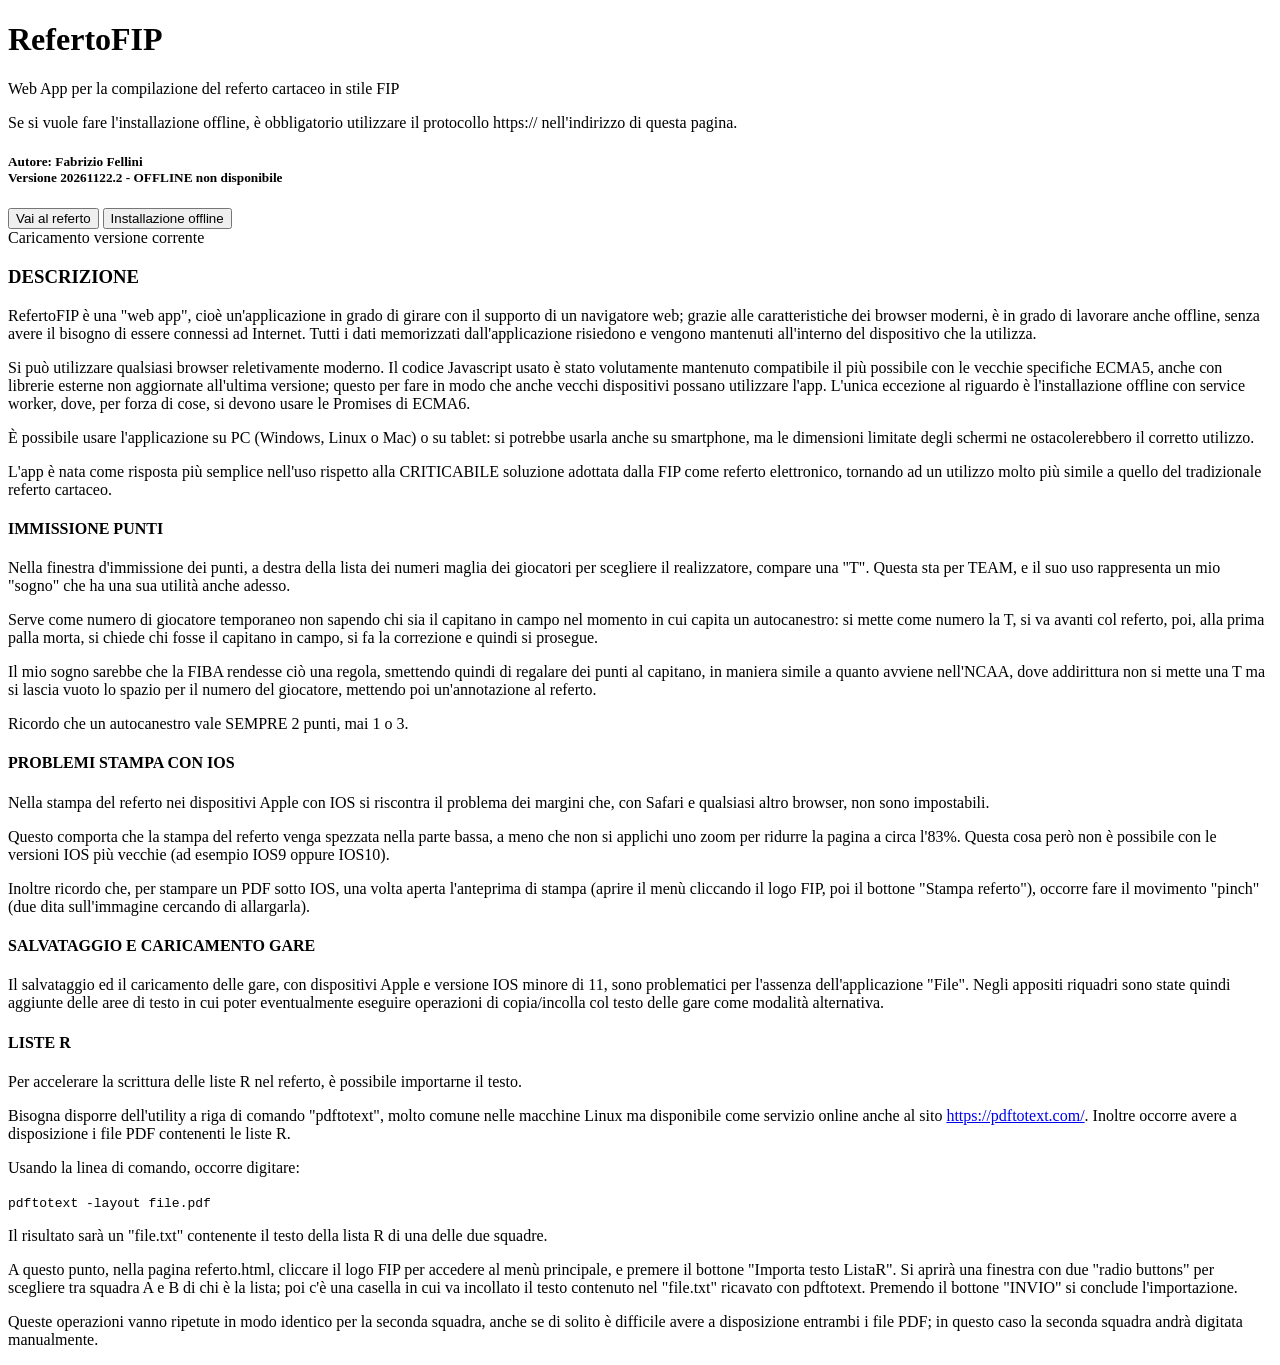
<file: index.html>
<!DOCTYPE html>
<html lang="it">
<head>
<meta charset="UTF-8">
<meta name="viewport" content="width=device-width, initial-scale=1.0">
<meta name="apple-mobile-web-app-capable" content="yes">
<meta name="apple-mobile-web-app-status-bar-style" content="black">
<title>Referto elettronico</title>
<link rel="manifest" href="manifest.json">
<link rel="shortcut icon" href="basket.ico">
<link rel="apple-touch-icon" href="apple-touch-icon.png">
</head>
<body>

<div>
 <h1>RefertoFIP</h1>
 <p>Web App per la compilazione del referto cartaceo in stile FIP</p>
 <p>Se si vuole fare l'installazione offline, è obbligatorio utilizzare il protocollo https:// nell'indirizzo di questa pagina.</p>
 <h5>
  Autore: Fabrizio Fellini<br>
  <span id="versione">Versione</span> - <span id="offlinestate">OFFLINE non disponibile</span><br>
 </h5>
 <button id="apriRef">Vai al referto</button>
 <button id="manualUpdate" hidden>Controllo aggiornamenti online</button>
 <button id="olInstall" hidden>Installazione offline</button><br>
 <div id="cacheProgress"><i>Caricamento pagina</i><br></div>
</div>

<div>
 <h3>DESCRIZIONE</h3>
 <p>RefertoFIP è una "web app", cioè un'applicazione in grado di girare con
 il supporto di un navigatore web; grazie alle caratteristiche dei browser
 moderni, è in grado di lavorare anche offline, senza avere il bisogno di
 essere connessi ad Internet. Tutti i dati memorizzati dall'applicazione
 risiedono e vengono mantenuti all'interno del dispositivo che la utilizza.</p>
 <p>Si può utilizzare qualsiasi browser reletivamente moderno. Il codice
 Javascript usato è stato volutamente mantenuto compatibile il più possibile
 con le vecchie specifiche ECMA5, anche con librerie esterne non aggiornate
 all'ultima versione; questo per fare in modo che anche vecchi dispositivi
 possano utilizzare l'app. L'unica eccezione al riguardo è l'installazione
 offline con service worker, dove, per forza di cose, si devono usare le Promises
 di ECMA6.</p>
 <p>È possibile usare l'applicazione su PC (Windows, Linux o Mac) o su tablet:
 si potrebbe usarla anche su smartphone, ma le dimensioni limitate degli
 schermi ne ostacolerebbero il corretto utilizzo.</p>
 <p>L'app è nata come risposta più semplice nell'uso rispetto alla CRITICABILE
 soluzione adottata dalla FIP come referto elettronico, tornando ad un utilizzo
 molto più simile a quello del tradizionale referto cartaceo.</p>

 <h4>IMMISSIONE PUNTI</h4>
 <p>Nella finestra d'immissione dei punti, a destra della lista dei numeri
 maglia dei giocatori per scegliere il realizzatore, compare una "T". Questa
 sta per TEAM, e il suo uso rappresenta un mio "sogno" che ha una sua utilità
 anche adesso.</p>
 <p>Serve come numero di giocatore temporaneo non sapendo chi sia il capitano
 in campo nel momento in cui capita un autocanestro: si mette come numero
 la T, si va avanti col referto, poi, alla prima palla morta, si chiede chi
 fosse il capitano in campo, si fa la correzione e quindi si prosegue.</p>
 <p>Il mio sogno sarebbe che la FIBA rendesse ciò una regola, smettendo quindi
 di regalare dei punti al capitano, in maniera simile a quanto avviene nell'NCAA,
 dove addirittura non si mette una T ma si lascia vuoto lo spazio per il numero
 del giocatore, mettendo poi un'annotazione al referto.</p>
 <p>Ricordo che un autocanestro vale SEMPRE 2 punti, mai 1 o 3.</p>

 <h4>PROBLEMI STAMPA CON IOS</h4>
 <p>Nella stampa del referto nei dispositivi Apple con IOS si riscontra il problema
 dei margini che, con Safari e qualsiasi altro browser, non sono impostabili.</p>
 <p>Questo comporta che la stampa del referto venga spezzata nella parte bassa,
 a meno che non si applichi uno zoom per ridurre la pagina a circa l'83%.
 Questa cosa però non è possibile con le versioni IOS più vecchie (ad esempio
 IOS9 oppure IOS10).</p>
 <p>Inoltre ricordo che, per stampare un PDF sotto IOS, una volta aperta
 l'anteprima di stampa (aprire il menù cliccando il logo FIP, poi il bottone
 "Stampa referto"), occorre fare il movimento "pinch" (due dita sull'immagine
 cercando di allargarla).</p>

 <h4>SALVATAGGIO E CARICAMENTO GARE</h4>
 <p>Il salvataggio ed il caricamento delle gare, con dispositivi Apple e
 versione IOS minore di 11, sono problematici per l'assenza dell'applicazione "File".
 Negli appositi riquadri sono state quindi aggiunte delle aree di testo in
 cui poter eventualmente eseguire operazioni di copia/incolla col testo delle gare
 come modalità alternativa.</p>

 <h4>LISTE R</h4>
 <p>Per accelerare la scrittura delle liste R nel referto, è possibile importarne il testo.</p>
 <p>Bisogna disporre dell'utility a riga di comando "pdftotext", molto comune nelle macchine
 Linux ma disponibile come servizio online anche al sito
 <a href="https://pdftotext.com/" target="_blank">https://pdftotext.com/</a>.
 Inoltre occorre avere a disposizione i file PDF contenenti le liste R.</p>
 <p>Usando la linea di comando, occorre digitare:</p>
 <code>pdftotext -layout file.pdf</code>
 <p>Il risultato sarà un "file.txt" contenente il testo della lista R di una delle due squadre.</p>
 <p>A questo punto, nella pagina referto.html, cliccare il logo FIP per accedere
 al menù principale, e premere il bottone "Importa testo ListaR". Si aprirà
 una finestra con due "radio buttons" per scegliere tra squadra A e B di chi è la lista;
 poi c'è una casella in cui va incollato il testo contenuto nel "file.txt"
 ricavato con pdftotext. Premendo il bottone "INVIO" si conclude l'importazione.</p>
 <p>Queste operazioni vanno ripetute in modo identico per la seconda squadra,
 anche se di solito è difficile avere a disposizione entrambi i file PDF;
 in questo caso la seconda squadra andrà digitata manualmente.</p>
</div>

<script src="jquery.min.js"></script>
<script>
const
 pronto='OFFLINE pronta',
 nonpronto='OFFLINE non disponibile';

var acOK,rfStatus,cacheProgress,cacheProperties,firstrun,mu,nomeCache,offlineState,swOK,tipoCache,version,versionRF;

$(function(){
 try{
  if (localStorage.getItem('rfstatus')===null){
   rfStatus=0;
  } else {
   rfStatus=parseInt(localStorage.rfstatus,10);
  }
 }catch(e){
  alert('Errore LS '+e);
 }

 cacheProgress=$('#cacheProgress');
 cacheProperties={
  filesDownloaded:0,
  totalFiles:0,
  fileNames:[]
 };
 version=$('#versione');
 offlineState=$('#offlinestate');
 firstrun=true;
 swOK=('serviceWorker' in navigator);
 acOK=('applicationCache' in window);
 if (rfStatus==0){
  $.ajax({
   type:"head",
   url:"./rfip.appcache",
   dataType:"text",
   success:function(content,status,xhr){
    if (xhr.getResponseHeader('content-type')!='text/cache-manifest') acOK=false;
   }
  });
 }
 tipoCache=['',' SW',' AC'][(rfStatus&3)];
 mu=$('#manualUpdate');
 mu.on('click',function(event){
  event.preventDefault();
  getTotalFiles();
 });
 getTotalFiles();

 $('#apriRef').on('click',function(){
  location.href='referto.html';
 });
 checkOL();
});

function displayProgress(str){
 if (str) {
  cacheProgress.append(str+'<br>');
  console.log(str);
  return;
 }
 cacheProperties.filesDownloaded++;
 if (cacheProperties.totalFiles){//conosco i files totali
  str='Progresso: '+cacheProperties.filesDownloaded+' di '+cacheProperties.totalFiles+' files caricati';
  cacheProgress.append(str+'<br>');
  console.log(str);
 } else {//non conosco i files totali
  str=cacheProperties.filesDownloaded+' files caricati';
  cacheProgress.append(str+'<br>');
  console.log(str);
 }
}

function getTotalFiles(){
 cacheProgress.text('');
 displayProgress('Caricamento versione corrente');
 offlineReady(false);
 cacheProperties.filesDownloaded=0;
 cacheProperties.totalFiles=0;
 $.ajax({
  type:"get",
  url:"./rfip2.appcache",
  dataType:"text",
  success:function(content){
   //cerco la versione
   var p,r;
   p=content.indexOf('#Versione');
   r=content.indexOf('\n',p);
   versionRF=content.substring(p+10,r);
   nomeCache='rfip_v'+versionRF;
   version.text('Versione '+versionRF+tipoCache);
   if ((rfStatus&3)!=0) getTotalFilesCB();
  }
 });

 function getTotalFilesCB(){
  if ((firstrun)&&((rfStatus&3)!=0)) displayProgress('Acquisizione lista files');
  else displayProgress('Ricerca nuova versione');
  offlineReady(false);
  $.ajax({
   type:"get",
   url:"./rfip.appcache",
   dataType:"text",
   cache:false,
   success:function(content){
    //cerco la versione
    var p,r;
    p=content.indexOf('#Versione');
    r=content.indexOf('\n',p);
    versionRF=content.substring(p+10,r);
    nomeCache='rfip_v'+versionRF;
    //elimina le righe non di cache
    content=content.replace(new RegExp('(NETWORK|FALLBACK):'+'((?!(NETWORK|FALLBACK|CACHE):)[\\w\\W]*)','gi'),'');
    //elimina i commenti
    content=content.replace(new RegExp('#[^\\r\\n]*(\\r\\n?|\\n)','g'),'');
    //elimina la testata e le righe che finiscono con /
    content=content.replace(new RegExp('CACHE MANIFEST\\s*|\\s*$','g'),'');
    //sostituisce i ritorni a capo con #
    content=content.replace(new RegExp('[\\r\\n]+','g'),'#');
    //trova il numero di files
    cacheProperties.fileNames=content.split("#");
    cacheProperties.totalFiles=cacheProperties.fileNames.length+1;
    //lancio swInstall
    if (firstrun){
     firstrun=false;
     if ((rfStatus&3)==1) swLoad();
     else acLoad();
    } else if ((rfStatus&3)==1) swInizia();
   },
   error:function(){
    displayProgress('Errore nel controllo');
    offlineReady((rfStatus&3)!=0);
   }
  });
 }
}

function checkOL(){
 switch(rfStatus&3){
  case 1://SW
   mu.attr('hidden',false);
   $('#olInstall').attr('hidden',true);
   break;
  case 2://AC
   mu.attr('hidden',false);
   $('#olInstall').attr('hidden',true);
   break;
  default:
   $('#olInstall')
   .on('click',function(event){
    var v;
    event.preventDefault();
    v=(acOK)?2:((swOK)?1:0);
    rfStatus=v;
    localStorage.rfstatus=rfStatus;
    if (v>0){
     tipoCache=['',' SW',' AC'][(rfStatus&3)];
     getTotalFiles();
    } else alert('Installazione OffLine non possibile!');
   })
   .attr('hidden',false);
 }
}

function offlineReady(state,ac){
 console.log('offlineReady',state);
 offlineState.text(state?pronto:nonpronto);
}

function acLoad(){
 var iframe=document.createElement('iframe');
 $('#manualUpdate').off('click');
 console.log('Test ApplicationCache');
 iframe.setAttribute('style','width:0px;height:0px;visibility:hidden;position:absolute;border:none');
 iframe.src='manifest.html';
 iframe.id='appcacheloader';
 document.body.appendChild(iframe);
}

function swLoad(){
 console.log('Test Service Worker');
 navigator.serviceWorker.register('sw.js')
 .then(function(registration){
  console.log("Registrazione service worker riuscita, l'ambito è:", registration.scope);
  navigator.serviceWorker.ready.then(function(reg){
   console.log('navigator.serviceWorker.ready concluso, e navigator.serviceWorker.controller è',navigator.serviceWorker.controller);
   if (navigator.serviceWorker.controller){
    swInizia();
   } else {
    navigator.serviceWorker.addEventListener('controllerchange',function(event){
     console.log('OK, ora navigator.serviceWorker.controller è',navigator.serviceWorker.controller);
     swInizia();
    });
   }
  });
 });
}

function swInizia(){
 var aggiornati,eliminati;
 aggiornati=eliminati=false;
 caches.keys()
 .then(function(keyList){
  return Promise.all(keyList.map(function(key){
   if (nomeCache!=key){
    eliminati=true;
    displayProgress('Elimino i vecchi files');
    console.log('Cancello',key);
    return caches.delete(key)
    .then(function(bool){
     if (bool) console.log('Cancellata',key);
     else console.log('Non cancellata',key);
     return Promise.resolve();
    });
   } else return Promise.resolve();
  }));
 })
 .then(function(){
  return caches.has(nomeCache)
  .then(function(bool){
   console.log('Check se',nomeCache,'esiste',bool);
   if (!bool){
    aggiornati=true;
    return caches.open(nomeCache)
    .then(function(cache){
     cacheProperties.totalFiles=cacheProperties.fileNames.length;
     return Promise.all(cacheProperties.fileNames.map(function(fileName){
      return fetch(fileName)
      .then(function(response){
       console.log('Aggiungo',response.url);
       return cache.put(response.url,response)
       .then(function(){
        displayProgress();
        console.log('Aggiunto',response.url);
        return Promise.resolve();
       });
      });
     }));
    });
   } else return Promise.resolve();
  });
 })
 .then(function(){
  if (aggiornati){
   offlineReady(true);
   if (eliminati){
    displayProgress('Nuovi files disponibili');
    displayProgress('Pagina in ricaricamento...');
    setTimeout(function(){
     window.location.reload();
    },5000);
   } else displayProgress('Caricati tutti i files');
  } else if (!eliminati){
   displayProgress('Nessun aggiornamento');
   offlineReady(true);
  }
  checkOL();
 });
}
</script>
</body>
</html>
</file>
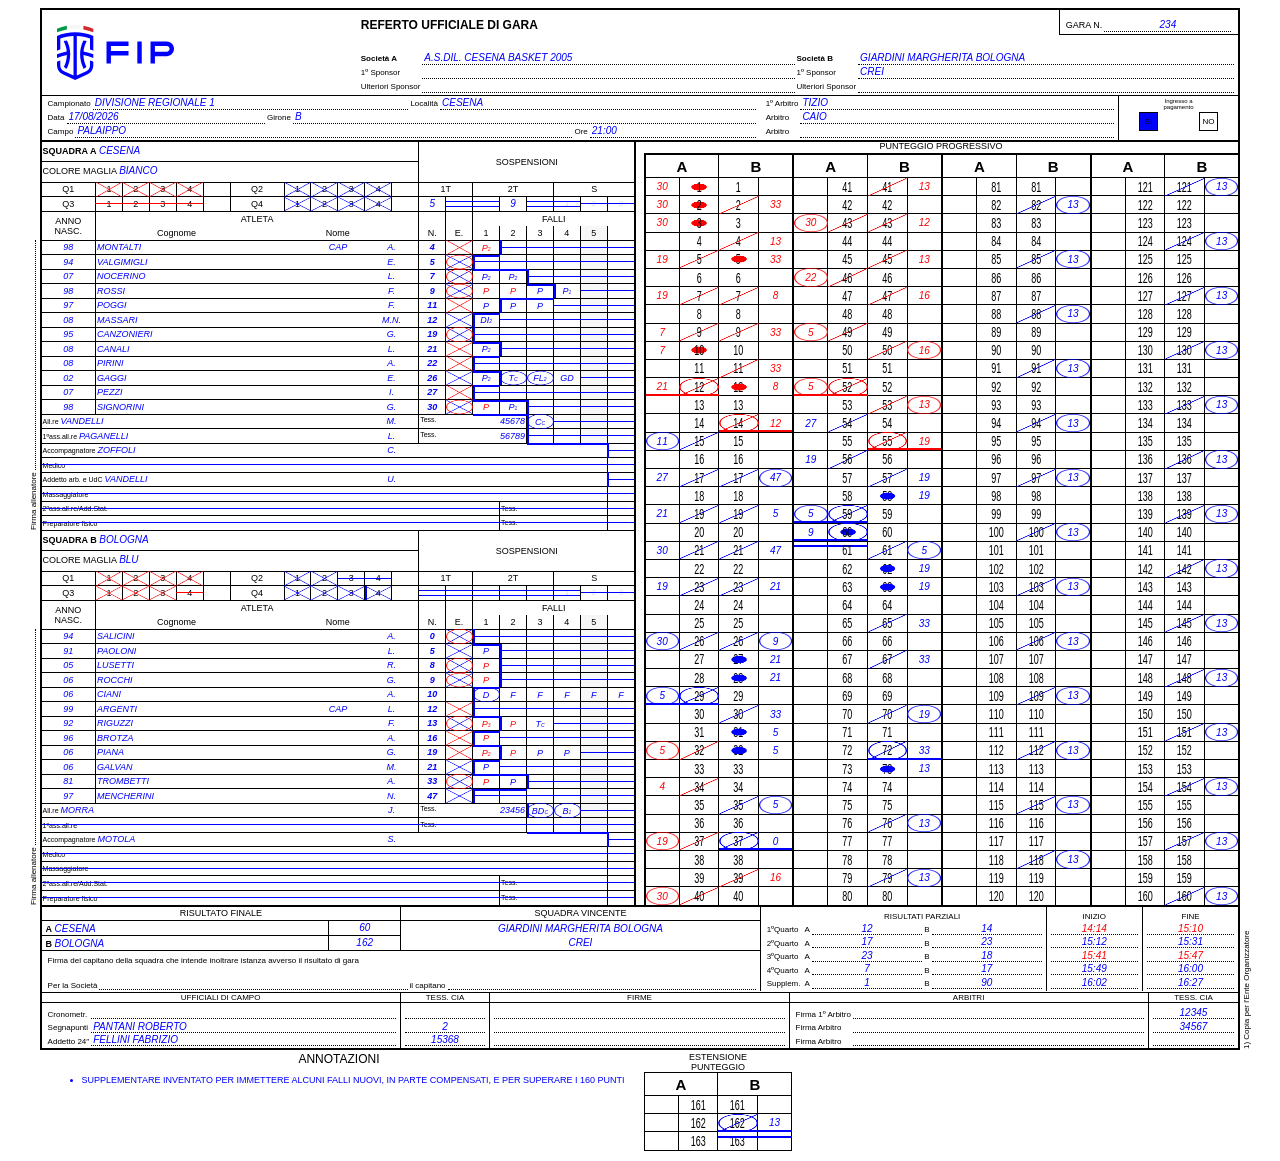
<file: demo.html>
<!DOCTYPE html>
<html lang="it">
<head>
<meta charset="utf-8">
</head>
<body>
<script>
sessionStorage.refertofip="<voci>\nngara=234\nnsoca=A.S.DIL. CESENA BASKET 2005\nnsponsora=\nnusponsora=\nnsocb=GIARDINI MARGHERITA BOLOGNA\nnsponsorb=CREI\nnusponsorb=\nncampio=DIVISIONE REGIONALE 1\nnlocal=CESENA\nndata=17/08/2026\nngir=B\nncampo=PALAIPPO\nnore=21:00\nnarb1=TIZIO\nnarb2=CAIO\nnarb3=\nncrono=\nnsegna=PANTANI ROBERTO\nnadd24=FELLINI FABRIZIO\nntcrono=\nntsegna=2\nntadd24=15368\nntarb1=12345\nntarb2=34567\nntarb3=\ndpaga=0\ndora1i=14:14\ndora1f=15:10\ndora2i=15:12\ndora2f=15:31\ndora3i=15:41\ndora3f=15:47\ndora4i=15:49\ndora4f=16:00\ndora5i=16:02\ndora5f=16:27\nnsqrecl=\ndentiniz=[[\"A5\",\"A7\",\"A9\",\"A19\",\"A30\"],[\"B0\",\"B8\",\"B9\",\"B13\",\"B33\"]]\nnsqa=CESENA\nncolsqa=BIANCO\nxa1=98,MONTALTI,1,A.,4\nxa2=94,VALGIMIGLI,0,E.,5\nxa3=07,NOCERINO,0,L.,7\nxa4=98,ROSSI,0,F.,9\nxa5=97,POGGI,0,F.,11\nxa6=08,MASSARI,0,M.N.,12\nxa7=95,CANZONIERI,0,G.,19\nxa8=08,CANALI,0,L.,21\nxa9=08,PIRINI,0,A.,22\nxa10=02,GAGGI,0,E.,26\nxa11=07,PEZZI,0,I.,27\nxa12=98,SIGNORINI,0,G.,30\nyaall=VANDELLI,M.,45678\nyaaall=PAGANELLI,L.,56789\nzaacc=ZOFFOLI,C.\nzamed=,\nzaadd=VANDELLI,U.\nzamass=,\nya2aall=,,\nyaprep=,,\nnsqb=BOLOGNA\nncolsqb=BLU\nxb1=94,SALICINI,0,A.,0\nxb2=91,PAOLONI,0,L.,5\nxb3=05,LUSETTI,0,R.,8\nxb4=06,ROCCHI,0,G.,9\nxb5=06,CIANI,0,A.,10\nxb6=99,ARGENTI,1,L.,12\nxb7=92,RIGUZZI,0,F.,13\nxb8=96,BROTZA,0,A.,16\nxb9=06,PIANA,0,G.,19\nxb10=06,GALVAN,0,M.,21\nxb11=81,TROMBETTI,0,A.,33\nxb12=97,MENCHERINI,0,N.,47\nyball=MORRA,J.,23456\nybaall=,,\nzbacc=MOTOLA,S.\nzbmed=,\nzbmass=,\nyb2aall=,,\nybprep=,,\nfalla=\nfallb=\nfrecl=\nfcrono=\nfsegna=\nfadd24=\nfarb1=\nfarb2=\nfarb3=\n</voci>\nINIZ 1\nB33 P2\nB13 P2\nA30 F,P,,,,SQ\nB33 P1\nB13 F,P,3,,,SQ\nA30 P1\nA30 P1\nA30 P1\nA19 P2\nB8 P2\nB8 F,P,,,,SQ\nA19 P2\nA9 F,P,,,,SQ\nA7 P2\nA9 F,P,,,,SQ\nB16 ENT\nB33 P2\nA21 ENT\nB9 F,P,,,,SQ\nA27 ENT\nB33 F,P,,,,SQ\nB19 ENT\nB19 F,P,2,,,SQ\nB12 ENT\nA7 P1\nB33 P2\nA22 ENT\nA11 ENT\nA4 ENT\nA4 F,P,2,,,SQ\nB8 P1\nA21 P2\nB12 P2\nFINE 1\nINIZ 2\nB5 ENT\nB47 ENT\nB47 P3\nA11 P3\nA27 P2\nA21 P2\nB5 P2\nA21 F,P,2,,,SQ\nA12 ENT\nA26 ENT\nB47 P2\nB21 ENT\nB21 P2\nB9 P3\nA9 F,P,,,,SQ\nA11 F,P,,,,SQ\nA26 F,P,2,,,SQ\nB21 P1\n TO A,5\nB21 P1\nB5 F,P,,,,SQ\nA30 P2\nB33 P2\nA7 F,P,2,,,SQ\nB33 F,P,,,,SQ\nA19 P2\nA7 F,P,2,,,SQ\nB5 P1\nB5 P1\nA30 P3\nB5 P3\nA5 P3\nB0 P2\nA30 F,P,1,,,SQ\nFINE 2\nINIZ 3\nB13 F,P,,,,SQ\nB16 P2\nA5 P3\nA4 P2\nB13 P2\nA19 P3\nA30 P3\nB12 P2\nA30 P3\nB13 P2\nB16 F,P,,,,SQ\nA22 P3\nB16 P2\nA5 P3\nB16 P3\nA5 P3\nB13 P3\nB19 P2\nB19 F,P,,,,SQ\nFINE 3\nINIZ 4\nA11 F,P,,,,SQ\nA27 P2\nB19 P2\nA9 F,P,1,,,SQ\nB19 P1\nB5 P3\nA12 F,DI,2,,,SQ\nB19 P1\nB19 P1\nB33 P2\nB19 F,P,,,,SQ\nA11 F,P,,,,SQ\nB21 F,P,,,,SQ\nB33 P2\nA19 P2\nB19 P3\nA5 P3\nB33 P2\nTO Q4\nTO A,9\nB19 F,P,,,,SQ\nFINE 4\nINIZ 5\nAALL F,C,C,,C,\nBALL F,BD,C,,C,\nA26 F,T,C,,C,SQ\nB13 F,T,C,,,SQ\nA26 F,FL,2,,C,SQ\nA26 F,GD,,,,\nB13 P1\nB13 P3\nB13 P3\nB13 P3\nB13 P3\nB13 P3\nB13 P3\nB13 P3\nB13 P3\nB13 P3\nB13 P3\nB13 P3\nB13 P3\nB13 P3\nB13 P3\nB13 P3\nB13 P3\nB13 P3\nB13 P3\nB13 P3\nB13 P3\nB13 P3\nB13 P3\nB13 P3\nB13 P3\nB13 P3\nB13 P3\nB13 P3\nB13 P3\nB13 P3\nNOTA SUPPLEMENTARE INVENTATO PER IMMETTERE ALCUNI FALLI NUOVI, IN PARTE COMPENSATI, E PER SUPERARE I 160 PUNTI\nB13 P2\nBALL F,B,1,,C,\nA9 P1\nB10 F,D,,F,C,SQ\nFINE 5\nSTOP\n";
location.href='referto.html';
</script>
</body>
</html>
</file>
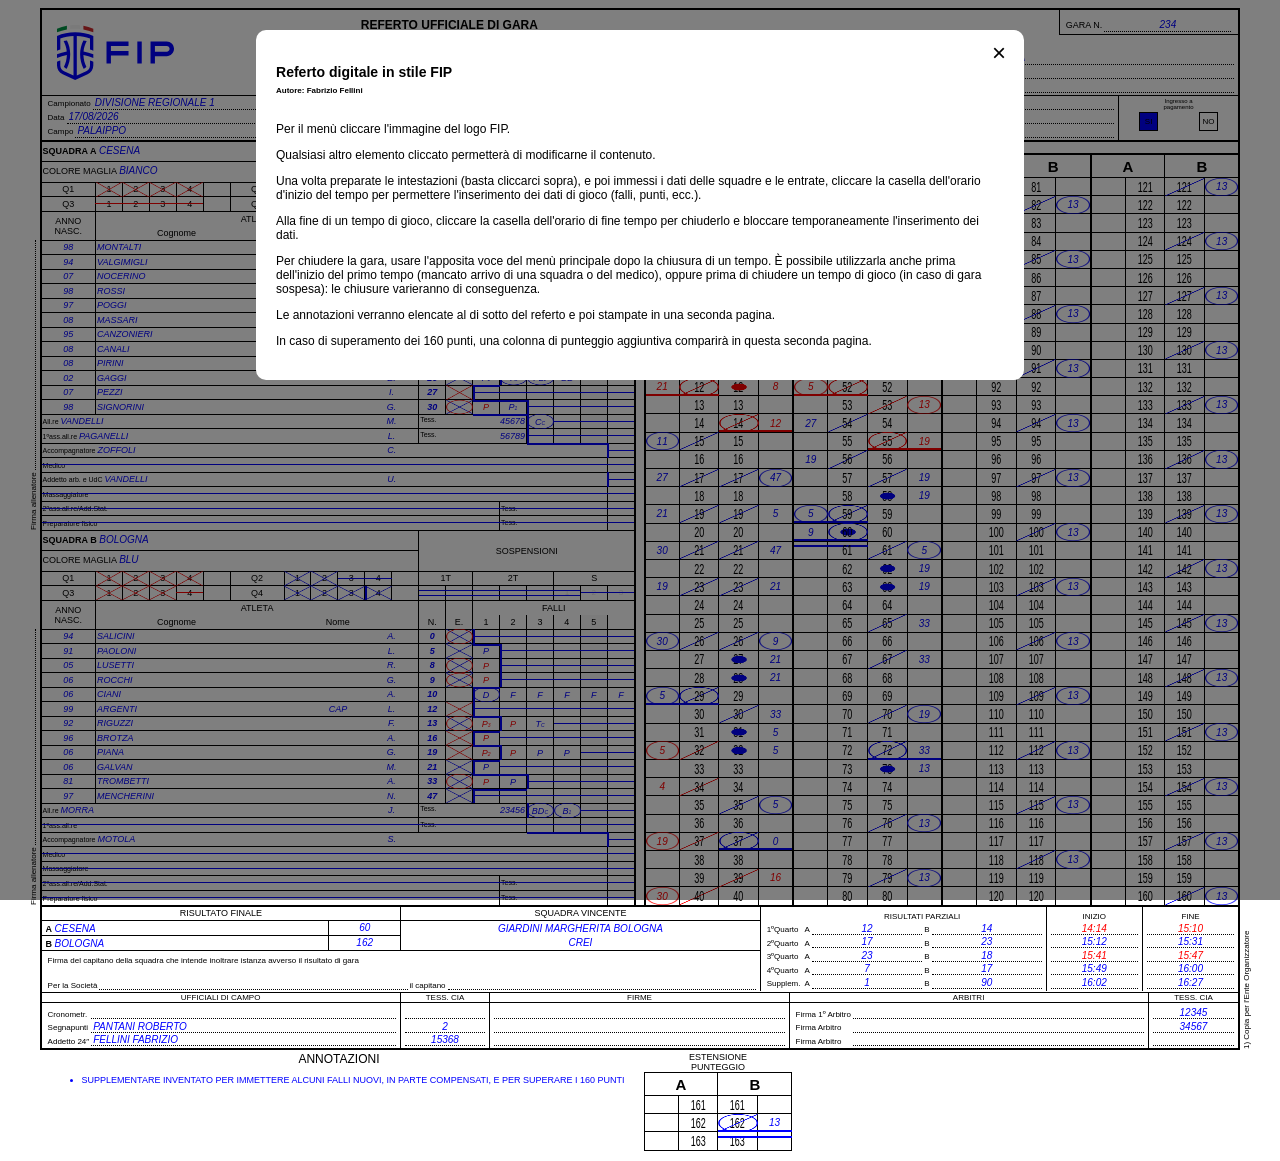
<file: referto.html>
<!DOCTYPE html>
<html lang="it">
<head>
<meta charset="utf-8">
<meta name="viewport" content="width=device-width, initial-scale=1.0">
<title>RefertoFIP</title>
<link href="referto.css" rel="stylesheet">
</head>
<body class="bianco">

 <!-- inizio pagina referto -->
 <div id="princ" class="centerbox">

  <!-- inizio col-firme -->
  <div class="col-firme">
   <div class="firma-all firma-all-a" data-sq="a">
    <input id="falla" type="hidden" value="">
    <canvas id="cfalla" width="20" height="80" class="firmav"></canvas>
   </div>
   <div class="firma-all-c" data-sq="a">
    <div class="ruotato firma-all-t">Firma&nbsp;allenatore</div>
   </div>
   <div class="firma-all firma-all-b" data-sq="b">
    <input id="fallb" type="hidden" value="">
    <canvas id="cfallb" width="20" height="80" class="firmav"></canvas>
   </div>
   <div class="firma-all-c" data-sq="b">
    <div class="ruotato firma-all-t">Firma&nbsp;allenatore</div>
   </div>
  </div>
  <!-- fine col-firme -->

  <!-- inizio col-ref -->
  <div class="col-ref">

   <!-- inizio header1 -->
   <div class="base header1 w100 b1b">

    <!-- inizio logo FIP -->
    <div class="base h100 w25 pd15">
     <img id="logofip" class="h100" src="fip.svg" alt="logo FIP">
    </div>
    <!-- fine logo FIP -->

    <div class="base w75">

     <!-- inizio riga1 -->
     <div class="base w80">
      <div class="f12b pdref">
       REFERTO UFFICIALE DI GARA
      </div>
     </div>

     <div class="base w20 lh13 f9 b1b b1l pdgara">
       <table class="risparz">
        <tr>
         <td>GARA&nbsp;N.</td>
         <td id="ngara" class="b1bd f10i tac w100 blu"></td>
        </tr>
       </table>
     </div>
     <!-- fine riga1 -->

     <!-- inizio riga2 -->
     <div class="base w100 lh13 pdl18">

      <div class="intest">

       <div class="intestb">

        <table class="risparz">
        <colgroup>
         <col>
         <col class="w50">
         <col>
         <col class="w50">
        </colgroup>
        <tr>
         <td><strong>Società&nbsp;A</strong></td>
         <td id="nsoca" class="b1bd f10i blu"></td>
         <td><strong>Società&nbsp;B</strong></td>
         <td id="nsocb" class="b1bd f10i blu"></td>
        </tr>
        <tr>
         <td>1&ordm;&nbsp;Sponsor</td>
         <td class="b1bd f10i">
          <div class="h1lh c-rel">
           <div id="nsponsora" class="w100 h100 oh-nw blu"></div>
          </div>
         </td>
         <td>1&ordm;&nbsp;Sponsor</td>
         <td class="b1bd f10i">
          <div class="h1lh c-rel">
           <div id="nsponsorb" class="w100 h100 oh-nw blu"></div>
          </div>
         </td>
        </tr>
        <tr>
         <td>Ulteriori&nbsp;Sponsor</td>
         <td class="b1bd f10i">
          <div class="h1lh c-rel">
           <div id="nusponsora" class="w100 h100 oh-nw blu"></div>
          </div>
         </td>
         <td>Ulteriori&nbsp;Sponsor</td>
         <td class="b1bd f10i">
          <div class="h1lh c-rel">
           <div id="nusponsorb" class="w100 h100 oh-nw blu"></div>
          </div>
         </td>
        </tr>
       </table>
       </div>
      </div>

     </div>
     <!-- fine riga2 -->

    </div>

   </div>
   <!-- fine header1 -->

   <!-- inizio header2 -->
   <div class="base header2 w100 b1b">

    <!-- inizio dati gara -->
    <div class="base w60 lh13 pddatig">

     <table class="risparz">
      <colgroup>
       <col>
       <col class="w50">
       <col>
       <col class="w50">
      </colgroup>
      <tr>
       <td>Campionato</td>
       <td class="b1bd f10i">
        <div class="h1lh c-rel">
         <div id="ncampio" class="w100 h100 oh-nw blu"></div>
        </div>
       </td>
       <td>
        Località
       </td>
       <td class="b1bd f10i">
        <div class="h1lh c-rel">
         <div id="nlocal" class="w100 h100 oh-nw blu"></div>
        </div>
       </td>
      </tr>
     </table>

     <table class="risparz">
      <colgroup>
       <col>
       <col class="w30">
       <col>
       <col class="w70">
      </colgroup>
      <tr>
       <td>Data</td>
       <td class="b1bd f10i">
        <div class="h1lh c-rel">
         <div id="ndata" class="w100 h100 oh-nw blu"></div>
        </div>
       </td>
       <td>Girone</td>
       <td class="b1bd f10i">
        <div class="h1lh c-rel">
         <div id="ngir" class="w100 h100 oh-nw blu"></div>
        </div>
       </td>
      </tr>
     </table>

     <table class="risparz">
      <colgroup>
       <col>
       <col class="w75">
       <col>
       <col class="w25">
      </colgroup>
      <tr>
       <td>Campo</td>
       <td class="b1bd f10i">
        <div class="h1lh c-rel">
         <div id="ncampo" class="w100 h100 oh-nw blu"></div>
        </div>
       </td>
       <td>Ore</td>
       <td class="b1bd f10i">
        <div class="h1lh c-rel">
         <div id="nore" class="w100 h100 oh-nw blu"></div>
        </div>
       </td>
      </tr>
     </table>

    </div>
    <!-- fine dati gara -->

    <!-- inizio arbitri -->
    <div class="base w30 b1r lh13 pddatig">

     <table class="risparz">
      <colgroup>
       <col>
       <col class="w100">
      </colgroup>
      <tr>
       <td>1&ordm;&nbsp;Arbitro</td>
       <td class="b1bd f10i">
        <div class="h1lh c-rel">
         <div id="narb1" class="w100 h100 oh-nw blu"></div>
        </div>
       </td>
      </tr>
      <tr>
       <td>Arbitro</td>
       <td class="b1bd f10i">
        <div class="h1lh c-rel">
         <div id="narb2" class="w100 h100 oh-nw blu"></div>
        </div>
       </td>
      </tr>
      <tr>
       <td>Arbitro</td>
       <td class="b1bd f10i">
        <div class="h1lh c-rel">
         <div id="narb3" class="w100 h100 oh-nw blu"></div>
        </div>
       </td>
      </tr>
     </table>

    </div>
    <!-- fine arbitri -->

    <!-- inizio pagamento -->
    <div class="base w10 tac">

     <div class="f6 pdpaga">
      Ingresso a<br>pagamento
     </div>

     <div class="base w50">
      <div id="paga_si" class="centerbox b1all no-si">
       SI
      </div>
     </div>

     <div class="base w50">
      <div id="paga_no" class="centerbox b1all no-si">
       NO
      </div>
     </div>

    </div>
    <!-- fine pagamento -->

   </div>
   <!-- fine header2 -->

   <!-- inizio corporef -->
   <div class="corporef">

    <!-- inizio squadre -->
    <div class="base h100 b2r colcorpo">
     <table class="squadre">
      <colgroup>
       <col class="colsq">
       <col class="colsq">
       <col class="colsq">
       <col class="colsq">
       <col class="colsq">
       <col class="colsq">
       <col class="colsq">
       <col class="colsq">
       <col class="colsq">
       <col class="colsq">
       <col class="colsq">
       <col class="colsq">
       <col class="colsq">
       <col class="colsq">
       <col class="colsq">
       <col class="colsq">
       <col class="colsq">
       <col class="colsq">
       <col class="colsq">
       <col class="colsq">
       <col class="colsq">
       <col class="colsq">
      </colgroup>
      <tbody>
       <tr class="colore">
        <td colspan="14" class="tal f9 sqa">
         <div class="h1lh c-rel">
          <div class="w100 h100 oh-nw">
           <strong>SQUADRA&nbsp;A</strong>
           <span id="nsqa" class="blu f10i"></span>
          </div>
         </div>
        </td>
        <td colspan="8" rowspan="2" class="f9 tac">SOSPENSIONI</td>
       </tr>
       <tr class="colore">
        <td colspan="14" class="tal f9 sqa">
         <div class="h1lh c-rel">
          <div class="w100 h100 oh-nw">
           COLORE&nbsp;MAGLIA
           <span id="ncolsqa" class="blu f10i"></span>
          </div>
         </div>
        </td>
       </tr>
       <tr class="f9">
        <td colspan="2">Q1</td>
        <td id="sqat1f1">1</td>
        <td id="sqat1f2">2</td>
        <td id="sqat1f3">3</td>
        <td id="sqat1f4">4</td>
        <td id="sqat1f5"></td>
        <td colspan="2">Q2</td>
        <td id="sqat2f1">1</td>
        <td id="sqat2f2">2</td>
        <td id="sqat2f3">3</td>
        <td id="sqat2f4">4</td>
        <td id="sqat2f5"></td>
        <td id="to1a" colspan="2" class="timeout">1T</td>
        <td id="to2a" colspan="3" class="timeout">2T</td>
        <td id="tosa" colspan="3" class="timeout">S</td>
       </tr>
       <tr class="f9">
        <td colspan="2">Q3</td>
        <td id="sqat3f1">1</td>
        <td id="sqat3f2">2</td>
        <td id="sqat3f3">3</td>
        <td id="sqat3f4">4</td>
        <td id="sqat3f5"></td>
        <td colspan="2">Q4</td>
        <td id="sqat4f1">1</td>
        <td id="sqat4f2">2</td>
        <td id="sqat4f3">3</td>
        <td id="sqat4f4">4</td>
        <td id="sqat4f5"></td>
        <td id="to11a" class="timeout f10i"></td>
        <td id="to12a" class="timeout f10i"></td>
        <td id="to21a" class="timeout f10i"></td>
        <td id="to22a" class="timeout f10i"></td>
        <td id="to23a" class="timeout f10i"></td>
        <td id="to51a" class="timeout">
         <div class="togrigio f8">1
          <div id="tos1a" class="tos blu w100 tac f10i"></div>
         </div>
        </td>
        <td id="to61a" class="timeout">
         <div class="togrigio f8">2
          <div id="tos2a" class="tos blu w100 tac f10i"></div>
         </div>
        </td>
        <td id="to71a" class="timeout">
         <div class="togrigio f8">3
          <div id="tos3a" class="tos blu w100 tac f10i"></div>
         </div>
        </td>
       </tr>
       <tr class="f9">
        <td colspan="2" rowspan="2">
         ANNO<br>NASC.
        </td>
        <td colspan="12" class="nobb">
         ATLETA
        </td>
        <td class="nobb"></td>
        <td class="nobb"></td>
        <td colspan="6" class="nobb">FALLI</td>
       </tr>
       <tr class="f9">
        <td colspan="6" class="nobt nobr">Cognome</td>
        <td colspan="6" class="nobt nobl">Nome</td>
        <td class="nobt">N.</td>
        <td class="nobt">E.</td>
        <td id="lga" class="nobt">1</td>
        <td class="nobt">2</td>
        <td class="nobt">3</td>
        <td class="nobt">4</td>
        <td class="nobt grigio">5</td>
        <td class="nobt"></td>
       </tr>
      </tbody>

      <tbody>
       <tr id="ra1" class="f9i">
        <td id="xa1anno" colspan="2" class="blu sqa"></td>
        <td id="xa1cogn" colspan="8" class="tal nobr blu sqa"></td>
        <td id="xa1cap" colspan="2" class="nobl nobr blu sqa"></td>
        <td id="xa1nome" colspan="2" class="nobl blu sqa"></td>
        <td id="xa1num" class="blu f9ib sqa"></td>
        <td id="na1ent" class="enta"></td>
        <td id="na1f1" class="fa"></td>
        <td id="na1f2" class="fa"></td>
        <td id="na1f3" class="fa"></td>
        <td id="na1f4" class="fa"></td>
        <td id="na1f5" class="fa grigio"></td>
        <td id="na1f6" class="fa"></td>
       </tr>
       <tr id="ra2" class="f9i">
        <td id="xa2anno" colspan="2" class="blu sqa"></td>
        <td id="xa2cogn" colspan="8" class="tal nobr blu sqa"></td>
        <td id="xa2cap" colspan="2" class="nobl nobr blu sqa"></td>
        <td id="xa2nome" colspan="2" class="nobl blu sqa"></td>
        <td id="xa2num" class="blu f9ib sqa"></td>
        <td id="na2ent" class="enta"></td>
        <td id="na2f1" class="fa"></td>
        <td id="na2f2" class="fa"></td>
        <td id="na2f3" class="fa"></td>
        <td id="na2f4" class="fa"></td>
        <td id="na2f5" class="fa grigio"></td>
        <td id="na2f6" class="fa"></td>
       </tr>
       <tr id="ra3" class="f9i">
        <td id="xa3anno" colspan="2" class="blu sqa"></td>
        <td id="xa3cogn" colspan="8" class="tal nobr blu sqa"></td>
        <td id="xa3cap" colspan="2" class="nobl nobr blu sqa"></td>
        <td id="xa3nome" colspan="2" class="nobl blu sqa"></td>
        <td id="xa3num" class="blu f9ib sqa"></td>
        <td id="na3ent" class="enta"></td>
        <td id="na3f1" class="fa"></td>
        <td id="na3f2" class="fa"></td>
        <td id="na3f3" class="fa"></td>
        <td id="na3f4" class="fa"></td>
        <td id="na3f5" class="fa grigio"></td>
        <td id="na3f6" class="fa"></td>
       </tr>
       <tr id="ra4" class="f9i">
        <td id="xa4anno" colspan="2" class="blu sqa"></td>
        <td id="xa4cogn" colspan="8" class="tal nobr blu sqa"></td>
        <td id="xa4cap" colspan="2" class="nobl nobr blu sqa"></td>
        <td id="xa4nome" colspan="2" class="nobl blu sqa"></td>
        <td id="xa4num" class="blu f9ib sqa"></td>
        <td id="na4ent" class="enta"></td>
        <td id="na4f1" class="fa"></td>
        <td id="na4f2" class="fa"></td>
        <td id="na4f3" class="fa"></td>
        <td id="na4f4" class="fa"></td>
        <td id="na4f5" class="fa grigio"></td>
        <td id="na4f6" class="fa"></td>
       </tr>
       <tr id="ra5" class="f9i">
        <td id="xa5anno" colspan="2" class="blu sqa"></td>
        <td id="xa5cogn" colspan="8" class="tal nobr blu sqa"></td>
        <td id="xa5cap" colspan="2" class="nobl nobr blu sqa"></td>
        <td id="xa5nome" colspan="2" class="nobl blu sqa"></td>
        <td id="xa5num" class="blu f9ib sqa"></td>
        <td id="na5ent" class="enta"></td>
        <td id="na5f1" class="fa"></td>
        <td id="na5f2" class="fa"></td>
        <td id="na5f3" class="fa"></td>
        <td id="na5f4" class="fa"></td>
        <td id="na5f5" class="fa grigio"></td>
        <td id="na5f6" class="fa"></td>
       </tr>
       <tr id="ra6" class="f9i">
        <td id="xa6anno" colspan="2" class="blu sqa"></td>
        <td id="xa6cogn" colspan="8" class="tal nobr blu sqa"></td>
        <td id="xa6cap" colspan="2" class="nobl nobr blu sqa"></td>
        <td id="xa6nome" colspan="2" class="nobl blu sqa"></td>
        <td id="xa6num" class="blu f9ib sqa"></td>
        <td id="na6ent" class="enta"></td>
        <td id="na6f1" class="fa"></td>
        <td id="na6f2" class="fa"></td>
        <td id="na6f3" class="fa"></td>
        <td id="na6f4" class="fa"></td>
        <td id="na6f5" class="fa grigio"></td>
        <td id="na6f6" class="fa"></td>
       </tr>
       <tr id="ra7" class="f9i">
        <td id="xa7anno" colspan="2" class="blu sqa"></td>
        <td id="xa7cogn" colspan="8" class="tal nobr blu sqa"></td>
        <td id="xa7cap" colspan="2" class="nobl nobr blu sqa"></td>
        <td id="xa7nome" colspan="2" class="nobl blu sqa"></td>
        <td id="xa7num" class="blu f9ib sqa"></td>
        <td id="na7ent" class="enta"></td>
        <td id="na7f1" class="fa"></td>
        <td id="na7f2" class="fa"></td>
        <td id="na7f3" class="fa"></td>
        <td id="na7f4" class="fa"></td>
        <td id="na7f5" class="fa grigio"></td>
        <td id="na7f6" class="fa"></td>
       </tr>
       <tr id="ra8" class="f9i">
        <td id="xa8anno" colspan="2" class="blu sqa"></td>
        <td id="xa8cogn" colspan="8" class="tal nobr blu sqa"></td>
        <td id="xa8cap" colspan="2" class="nobl nobr blu sqa"></td>
        <td id="xa8nome" colspan="2" class="nobl blu sqa"></td>
        <td id="xa8num" class="blu f9ib sqa"></td>
        <td id="na8ent" class="enta"></td>
        <td id="na8f1" class="fa"></td>
        <td id="na8f2" class="fa"></td>
        <td id="na8f3" class="fa"></td>
        <td id="na8f4" class="fa"></td>
        <td id="na8f5" class="fa grigio"></td>
        <td id="na8f6" class="fa"></td>
       </tr>
       <tr id="ra9" class="f9i">
        <td id="xa9anno" colspan="2" class="blu sqa"></td>
        <td id="xa9cogn" colspan="8" class="tal nobr blu sqa"></td>
        <td id="xa9cap" colspan="2" class="nobl nobr blu sqa"></td>
        <td id="xa9nome" colspan="2" class="nobl blu sqa"></td>
        <td id="xa9num" class="blu f9ib sqa"></td>
        <td id="na9ent" class="enta"></td>
        <td id="na9f1" class="fa"></td>
        <td id="na9f2" class="fa"></td>
        <td id="na9f3" class="fa"></td>
        <td id="na9f4" class="fa"></td>
        <td id="na9f5" class="fa grigio"></td>
        <td id="na9f6" class="fa"></td>
       </tr>
       <tr id="ra10" class="f9i">
        <td id="xa10anno" colspan="2" class="blu sqa"></td>
        <td id="xa10cogn" colspan="8" class="tal nobr blu sqa"></td>
        <td id="xa10cap" colspan="2" class="nobl nobr blu sqa"></td>
        <td id="xa10nome" colspan="2" class="nobl blu sqa"></td>
        <td id="xa10num" class="blu f9ib sqa"></td>
        <td id="na10ent" class="enta"></td>
        <td id="na10f1" class="fa"></td>
        <td id="na10f2" class="fa"></td>
        <td id="na10f3" class="fa"></td>
        <td id="na10f4" class="fa"></td>
        <td id="na10f5" class="fa grigio"></td>
        <td id="na10f6" class="fa"></td>
       </tr>
       <tr id="ra11" class="f9i">
        <td id="xa11anno" colspan="2" class="blu sqa"></td>
        <td id="xa11cogn" colspan="8" class="tal nobr blu sqa"></td>
        <td id="xa11cap" colspan="2" class="nobl nobr blu sqa"></td>
        <td id="xa11nome" colspan="2" class="nobl blu sqa"></td>
        <td id="xa11num" class="blu f9ib sqa"></td>
        <td id="na11ent" class="enta"></td>
        <td id="na11f1" class="fa"></td>
        <td id="na11f2" class="fa"></td>
        <td id="na11f3" class="fa"></td>
        <td id="na11f4" class="fa"></td>
        <td id="na11f5" class="fa grigio"></td>
        <td id="na11f6" class="fa"></td>
       </tr>
       <tr id="ra12" class="f9i">
        <td id="xa12anno" colspan="2" class="blu sqa"></td>
        <td id="xa12cogn" colspan="8" class="tal nobr blu sqa"></td>
        <td id="xa12cap" colspan="2" class="nobl nobr blu sqa"></td>
        <td id="xa12nome" colspan="2" class="nobl blu sqa"></td>
        <td id="xa12num" class="blu f9ib sqa"></td>
        <td id="na12ent" class="enta"></td>
        <td id="na12f1" class="fa"></td>
        <td id="na12f2" class="fa"></td>
        <td id="na12f3" class="fa"></td>
        <td id="na12f4" class="fa"></td>
        <td id="na12f5" class="fa grigio"></td>
        <td id="na12f6" class="fa"></td>
       </tr>
       <tr id="raall">
        <td colspan="12" class="tal nobr sqa">All.re
         <span id="yaallcogn" class="blu f9i"></span></td>
        <td colspan="2" class="nobl sqa"><span id="yaallnome" class="blu f9i"></span></td>
        <td colspan="4" class="tal sqa">Tess. <span id="yaalltess" class="tess blu f9i"></span></td>
        <td id="naallf1" class="f9i fa"></td>
        <td id="naallf2" class="f9i fa"></td>
        <td id="naallf3" class="f9i fa grigio"></td>
        <td id="naallf4" class="f9i fa"></td>
       </tr>
       <tr id="raaall">
        <td colspan="12" class="tal nobr sqa">1&ordm;ass.all.re
         <span id="yaaallcogn" class="blu f9i"></span></td>
        <td colspan="2" class="nobl sqa"><span id="yaaallnome" class="blu f9i"></span></td>
        <td colspan="4" class="tal sqa">Tess. <span id="yaaalltess" class="tess blu f9i"></span></td>
        <td id="naaallf1" class="f9i fa"></td>
        <td id="naaallf2" class="f9i fa"></td>
        <td id="naaallf3" class="f9i fa grigio"></td>
        <td id="naaallf4" class="f9i fa"></td>
       </tr>
       <tr id="raacc">
        <td colspan="12" class="tal nobr sqa">Accompagnatore <span id="zaacccogn" class="blu f9i"></span></td>
        <td colspan="2" class="nobl nobr sqa"><span id="zaaccnome" class="blu f9i"></span></td>
        <td colspan="7" class="nobl sqa"></td>
        <td id="naaccf1" class="f9i fa"></td>
       </tr>
       <tr id="ramed">
        <td colspan="12" class="tal nobr sqa">Medico <span id="zamedcogn" class="blu f9i"></span></td>
        <td colspan="2" class="nobl nobr sqa"><span id="zamednome" class="blu f9i"></span></td>
        <td colspan="7" class="nobl sqa"></td>
        <td id="namedf1" class="f9i fa"></td>
       </tr>
       <tr id="raadd">
        <td colspan="12" class="tal nobr sqa">Addetto&nbsp;arb.&nbsp;e&nbsp;UdC <span id="zaaddcogn" class="blu f9i"></span></td>
        <td colspan="2" class="nobl nobr sqa"><span id="zaaddnome" class="blu f9i"></span></td>
        <td colspan="7" class="nobl sqa"></td>
        <td id="naaddf1" class="f9i fa"></td>
       </tr>
       <tr id="ramass">
        <td colspan="12" class="tal nobr sqa">Massaggiatore <span id="zamasscogn" class="blu f9i"></span></td>
        <td colspan="2" class="nobl nobr sqa"><span id="zamassnome" class="blu f9i"></span></td>
        <td colspan="7" class="nobl sqa"></td>
        <td id="namassf1" class="f9i fa"></td>
       </tr>
       <tr id="ra2aall">
        <td colspan="12" class="tal nobr sqa">2&ordm;ass.all.re/Add.Stat. <span id="ya2aallcogn" class="blu f9i"></span></td>
        <td colspan="2" class="nobl nobr sqa"><span id="ya2aallnome" class="blu f9i"></span></td>
        <td colspan="3" class="nobl sqa"></td>
        <td colspan="4" class="tal sqa">Tess. <span id="ya2aalltess" class="tess blu f9i"></span></td>
        <td id="na2aallf1" class="f9i fa"></td>
       </tr>
       <tr id="raprep">
        <td colspan="12" class="tal nobr sqa">Preparatore&nbsp;fisico <span id="yaprepcogn" class="blu f9i"></span></td>
        <td colspan="2" class="nobl nobr sqa"><span id="yaprepnome" class="blu f9i"></span></td>
        <td colspan="3" class="nobl sqa"></td>
        <td colspan="4" class="tal sqa">Tess. <span id="yapreptess" class="tess blu f9i"></span></td>
        <td id="naprepf1" class="f9i fa"></td>
       </tr>
      </tbody>
      <tbody>
       <tr class="colore">
        <td colspan="14" class="tal f9 sqb">
         <div class="h1lh c-rel">
          <div class="w100 h100 oh-nw">
           <strong>SQUADRA&nbsp;B</strong>
           <span id="nsqb" class="blu f10i"></span>
          </div>
         </div>
        </td>
        <td colspan="8" rowspan="2" class="f9 tac">SOSPENSIONI</td>
       </tr>
       <tr class="colore">
        <td colspan="14" class="tal f9 sqb">
         <div class="h1lh c-rel">
          <div class="w100 h100 oh-nw">
           COLORE&nbsp;MAGLIA
           <span id="ncolsqb" class="blu f10i"></span>
          </div>
         </div>
        </td>
       </tr>
       <tr class="f9">
        <td colspan="2">Q1</td>
        <td id="sqbt1f1">1</td>
        <td id="sqbt1f2">2</td>
        <td id="sqbt1f3">3</td>
        <td id="sqbt1f4">4</td>
        <td id="sqbt1f5"></td>
        <td colspan="2">Q2</td>
        <td id="sqbt2f1">1</td>
        <td id="sqbt2f2">2</td>
        <td id="sqbt2f3">3</td>
        <td id="sqbt2f4">4</td>
        <td id="sqbt2f5"></td>
        <td id="to1b" colspan="2" class="timeout">1T</td>
        <td id="to2b" colspan="3" class="timeout">2T</td>
        <td id="tosb" colspan="3" class="timeout">S</td>
       </tr>
       <tr class="f9">
        <td colspan="2">Q3</td>
        <td id="sqbt3f1">1</td>
        <td id="sqbt3f2">2</td>
        <td id="sqbt3f3">3</td>
        <td id="sqbt3f4">4</td>
        <td id="sqbt3f5"></td>
        <td colspan="2">Q4</td>
        <td id="sqbt4f1">1</td>
        <td id="sqbt4f2">2</td>
        <td id="sqbt4f3">3</td>
        <td id="sqbt4f4">4</td>
        <td id="sqbt4f5"></td>
        <td id="to11b" class="timeout f10i"></td>
        <td id="to12b" class="timeout f10i"></td>
        <td id="to21b" class="timeout f10i"></td>
        <td id="to22b" class="timeout f10i"></td>
        <td id="to23b" class="timeout f10i"></td>
        <td id="to51b" class="timeout">
         <div class="togrigio f8">1
          <div id="tos1b" class="tos blu w100 tac f10i"></div>
         </div>
        </td>
        <td id="to61b" class="timeout">
         <div class="togrigio f8">2
          <div id="tos2b" class="tos blu w100 tac f10i"></div>
         </div>
        </td>
        <td id="to71b" class="timeout">
         <div class="togrigio f8">3
          <div id="tos3b" class="tos blu w100 tac f10i"></div>
         </div>
        </td>
       </tr>
       <tr class="f9">
        <td colspan="2" rowspan="2">
         ANNO<br>NASC.
        </td>
        <td colspan="12" class="nobb">
         ATLETA
        </td>
        <td class="nobb"></td>
        <td class="nobb"></td>
        <td colspan="6" class="nobb">FALLI</td>
       </tr>
       <tr class="f9">
        <td colspan="6" class="nobt nobr">Cognome</td>
        <td colspan="6" class="nobt nobl">Nome</td>
        <td class="nobt">N.</td>
        <td class="nobt">E.</td>
        <td id="lgb" class="nobt">1</td>
        <td class="nobt">2</td>
        <td class="nobt">3</td>
        <td class="nobt">4</td>
        <td class="nobt grigio">5</td>
        <td class="nobt"></td>
       </tr>
      </tbody>

      <tbody>
       <tr id="rb1" class="f9i">
        <td id="xb1anno" colspan="2" class="blu sqb"></td>
        <td id="xb1cogn" colspan="8" class="tal nobr blu sqb"></td>
        <td id="xb1cap" colspan="2" class="nobl nobr blu sqb"></td>
        <td id="xb1nome" colspan="2" class="nobl blu sqb"></td>
        <td id="xb1num" class="blu f9ib sqb"></td>
        <td id="nb1ent" class="entb"></td>
        <td id="nb1f1" class="fa"></td>
        <td id="nb1f2" class="fa"></td>
        <td id="nb1f3" class="fa"></td>
        <td id="nb1f4" class="fa"></td>
        <td id="nb1f5" class="fa grigio"></td>
        <td id="nb1f6" class="fa"></td>
       </tr>
       <tr id="rb2" class="f9i">
        <td id="xb2anno" colspan="2" class="blu sqb"></td>
        <td id="xb2cogn" colspan="8" class="tal nobr blu sqb"></td>
        <td id="xb2cap" colspan="2" class="nobl nobr blu sqb"></td>
        <td id="xb2nome" colspan="2" class="nobl blu sqb"></td>
        <td id="xb2num" class="blu f9ib sqb"></td>
        <td id="nb2ent" class="entb"></td>
        <td id="nb2f1" class="fa"></td>
        <td id="nb2f2" class="fa"></td>
        <td id="nb2f3" class="fa"></td>
        <td id="nb2f4" class="fa"></td>
        <td id="nb2f5" class="fa grigio"></td>
        <td id="nb2f6" class="fa"></td>
       </tr>
       <tr id="rb3" class="f9i">
        <td id="xb3anno" colspan="2" class="blu sqb"></td>
        <td id="xb3cogn" colspan="8" class="tal nobr blu sqb"></td>
        <td id="xb3cap" colspan="2" class="nobl nobr blu sqb"></td>
        <td id="xb3nome" colspan="2" class="nobl blu sqb"></td>
        <td id="xb3num" class="blu f9ib sqb"></td>
        <td id="nb3ent" class="entb"></td>
        <td id="nb3f1" class="fa"></td>
        <td id="nb3f2" class="fa"></td>
        <td id="nb3f3" class="fa"></td>
        <td id="nb3f4" class="fa"></td>
        <td id="nb3f5" class="fa grigio"></td>
        <td id="nb3f6" class="fa"></td>
       </tr>
       <tr id="rb4" class="f9i">
        <td id="xb4anno" colspan="2" class="blu sqb"></td>
        <td id="xb4cogn" colspan="8" class="tal nobr blu sqb"></td>
        <td id="xb4cap" colspan="2" class="nobl nobr blu sqb"></td>
        <td id="xb4nome" colspan="2" class="nobl blu sqb"></td>
        <td id="xb4num" class="blu f9ib sqb"></td>
        <td id="nb4ent" class="entb"></td>
        <td id="nb4f1" class="fa"></td>
        <td id="nb4f2" class="fa"></td>
        <td id="nb4f3" class="fa"></td>
        <td id="nb4f4" class="fa"></td>
        <td id="nb4f5" class="fa grigio"></td>
        <td id="nb4f6" class="fa"></td>
       </tr>
       <tr id="rb5" class="f9i">
        <td id="xb5anno" colspan="2" class="blu sqb"></td>
        <td id="xb5cogn" colspan="8" class="tal nobr blu sqb"></td>
        <td id="xb5cap" colspan="2" class="nobl nobr blu sqb"></td>
        <td id="xb5nome" colspan="2" class="nobl blu sqb"></td>
        <td id="xb5num" class="blu f9ib sqb"></td>
        <td id="nb5ent" class="entb"></td>
        <td id="nb5f1" class="fa"></td>
        <td id="nb5f2" class="fa"></td>
        <td id="nb5f3" class="fa"></td>
        <td id="nb5f4" class="fa"></td>
        <td id="nb5f5" class="fa grigio"></td>
        <td id="nb5f6" class="fa"></td>
       </tr>
       <tr id="rb6" class="f9i">
        <td id="xb6anno" colspan="2" class="blu sqb"></td>
        <td id="xb6cogn" colspan="8" class="tal nobr blu sqb"></td>
        <td id="xb6cap" colspan="2" class="nobl nobr blu sqb"></td>
        <td id="xb6nome" colspan="2" class="nobl blu sqb"></td>
        <td id="xb6num" class="blu f9ib sqb"></td>
        <td id="nb6ent" class="entb"></td>
        <td id="nb6f1" class="fa"></td>
        <td id="nb6f2" class="fa"></td>
        <td id="nb6f3" class="fa"></td>
        <td id="nb6f4" class="fa"></td>
        <td id="nb6f5" class="fa grigio"></td>
        <td id="nb6f6" class="fa"></td>
       </tr>
       <tr id="rb7" class="f9i">
        <td id="xb7anno" colspan="2" class="blu sqb"></td>
        <td id="xb7cogn" colspan="8" class="tal nobr blu sqb"></td>
        <td id="xb7cap" colspan="2" class="nobl nobr blu sqb"></td>
        <td id="xb7nome" colspan="2" class="nobl blu sqb"></td>
        <td id="xb7num" class="blu f9ib sqb"></td>
        <td id="nb7ent" class="entb"></td>
        <td id="nb7f1" class="fa"></td>
        <td id="nb7f2" class="fa"></td>
        <td id="nb7f3" class="fa"></td>
        <td id="nb7f4" class="fa"></td>
        <td id="nb7f5" class="fa grigio"></td>
        <td id="nb7f6" class="fa"></td>
       </tr>
       <tr id="rb8" class="f9i">
        <td id="xb8anno" colspan="2" class="blu sqb"></td>
        <td id="xb8cogn" colspan="8" class="tal nobr blu sqb"></td>
        <td id="xb8cap" colspan="2" class="nobl nobr blu sqb"></td>
        <td id="xb8nome" colspan="2" class="nobl blu sqb"></td>
        <td id="xb8num" class="blu f9ib sqb"></td>
        <td id="nb8ent" class="entb"></td>
        <td id="nb8f1" class="fa"></td>
        <td id="nb8f2" class="fa"></td>
        <td id="nb8f3" class="fa"></td>
        <td id="nb8f4" class="fa"></td>
        <td id="nb8f5" class="fa grigio"></td>
        <td id="nb8f6" class="fa"></td>
       </tr>
       <tr id="rb9" class="f9i">
        <td id="xb9anno" colspan="2" class="blu sqb"></td>
        <td id="xb9cogn" colspan="8" class="tal nobr blu sqb"></td>
        <td id="xb9cap" colspan="2" class="nobl nobr blu sqb"></td>
        <td id="xb9nome" colspan="2" class="nobl blu sqb"></td>
        <td id="xb9num" class="blu f9ib sqb"></td>
        <td id="nb9ent" class="entb"></td>
        <td id="nb9f1" class="fa"></td>
        <td id="nb9f2" class="fa"></td>
        <td id="nb9f3" class="fa"></td>
        <td id="nb9f4" class="fa"></td>
        <td id="nb9f5" class="fa grigio"></td>
        <td id="nb9f6" class="fa"></td>
       </tr>
       <tr id="rb10" class="f9i">
        <td id="xb10anno" colspan="2" class="blu sqb"></td>
        <td id="xb10cogn" colspan="8" class="tal nobr blu sqb"></td>
        <td id="xb10cap" colspan="2" class="nobl nobr blu sqb"></td>
        <td id="xb10nome" colspan="2" class="nobl blu sqb"></td>
        <td id="xb10num" class="blu f9ib sqb"></td>
        <td id="nb10ent" class="entb"></td>
        <td id="nb10f1" class="fa"></td>
        <td id="nb10f2" class="fa"></td>
        <td id="nb10f3" class="fa"></td>
        <td id="nb10f4" class="fa"></td>
        <td id="nb10f5" class="fa grigio"></td>
        <td id="nb10f6" class="fa"></td>
       </tr>
       <tr id="rb11" class="f9i">
        <td id="xb11anno" colspan="2" class="blu sqb"></td>
        <td id="xb11cogn" colspan="8" class="tal nobr blu sqb"></td>
        <td id="xb11cap" colspan="2" class="nobl nobr blu sqb"></td>
        <td id="xb11nome" colspan="2" class="nobl blu sqb"></td>
        <td id="xb11num" class="blu f9ib sqb"></td>
        <td id="nb11ent" class="entb"></td>
        <td id="nb11f1" class="fa"></td>
        <td id="nb11f2" class="fa"></td>
        <td id="nb11f3" class="fa"></td>
        <td id="nb11f4" class="fa"></td>
        <td id="nb11f5" class="fa grigio"></td>
        <td id="nb11f6" class="fa"></td>
       </tr>
       <tr id="rb12" class="f9i">
        <td id="xb12anno" colspan="2" class="blu sqb"></td>
        <td id="xb12cogn" colspan="8" class="tal nobr blu sqb"></td>
        <td id="xb12cap" colspan="2" class="nobl nobr blu sqb"></td>
        <td id="xb12nome" colspan="2" class="nobl blu sqb"></td>
        <td id="xb12num" class="blu f9ib sqb"></td>
        <td id="nb12ent" class="entb"></td>
        <td id="nb12f1" class="fa"></td>
        <td id="nb12f2" class="fa"></td>
        <td id="nb12f3" class="fa"></td>
        <td id="nb12f4" class="fa"></td>
        <td id="nb12f5" class="fa grigio"></td>
        <td id="nb12f6" class="fa"></td>
       </tr>
       <tr id="rball">
        <td colspan="12" class="tal nobr sqb">All.re
         <span id="yballcogn" class="blu f9i"></span></td>
        <td colspan="2" class="nobl sqb"><span id="yballnome" class="blu f9i"></span></td>
        <td colspan="4" class="tal sqb">Tess. <span id="yballtess" class="tess blu f9i"></span></td>
        <td id="nballf1" class="f9i fa"></td>
        <td id="nballf2" class="f9i fa"></td>
        <td id="nballf3" class="f9i fa grigio"></td>
        <td id="nballf4" class="f9i fa"></td>
       </tr>
       <tr id="rbaall">
        <td colspan="12" class="tal nobr sqb">1&ordm;ass.all.re
         <span id="ybaallcogn" class="blu f9i"></span></td>
        <td colspan="2" class="nobl sqb"><span id="ybaallnome" class="blu f9i"></span></td>
        <td colspan="4" class="tal sqb">Tess. <span id="ybaalltess" class="tess blu f9i"></span></td>
        <td id="nbaallf1" class="f9i fa"></td>
        <td id="nbaallf2" class="f9i fa"></td>
        <td id="nbaallf3" class="f9i fa grigio"></td>
        <td id="nbaallf4" class="f9i fa"></td>
       </tr>
       <tr id="rbacc">
        <td colspan="12" class="tal nobr sqb">Accompagnatore <span id="zbacccogn" class="blu f9i"></span></td>
        <td colspan="2" class="nobl nobr sqb"><span id="zbaccnome" class="blu f9i"></span></td>
        <td colspan="7" class="nobl sqb"></td>
        <td id="nbaccf1" class="f9i fa"></td>
       </tr>
       <tr id="rbmed">
        <td colspan="12" class="tal nobr sqb">Medico <span id="zbmedcogn" class="blu f9i"></span></td>
        <td colspan="2" class="nobl nobr sqb"><span id="zbmednome" class="blu f9i"></span></td>
        <td colspan="7" class="nobl sqb"></td>
        <td id="nbmedf1" class="f9i fa"></td>
       </tr>
       <tr id="rbmass">
        <td colspan="12" class="tal nobr sqb">Massaggiatore <span id="zbmasscogn" class="blu f9i"></span></td>
        <td colspan="2" class="nobl nobr sqb"><span id="zbmassnome" class="blu f9i"></span></td>
        <td colspan="7" class="nobl sqb"></td>
        <td id="nbmassf1" class="f9i fa"></td>
       </tr>
       <tr id="rb2aall">
        <td colspan="12" class="tal nobr sqb">2&ordm;ass.all.re/Add.Stat. <span id="yb2aallcogn" class="blu f9i"></span></td>
        <td colspan="2" class="nobl nobr sqb"><span id="yb2aallnome" class="blu f9i"></span></td>
        <td colspan="3" class="nobl sqb"></td>
        <td colspan="4" class="tal sqb">Tess. <span id="yb2aalltess" class="tess blu f9i"></span></td>
        <td id="nb2aallf1" class="f9i fa"></td>
       </tr>
       <tr id="rbprep">
        <td colspan="12" class="tal nobr sqb nobb">Preparatore&nbsp;fisico <span id="ybprepcogn" class="blu f9i"></span></td>
        <td colspan="2" class="nobl nobr sqb nobb"><span id="ybprepnome" class="blu f9i"></span></td>
        <td colspan="3" class="nobl sqb nobb"></td>
        <td colspan="4" class="tal sqb nobb">Tess. <span id="ybpreptess" class="tess blu f9i"></span></td>
        <td id="nbprepf1" class="f9i fa nobb"></td>
       </tr>
      </tbody>
     </table>

    </div>
    <!-- fine squadre -->

    <div class="base h100 b1t colcorpodiv">
    </div>

    <!-- inizio punti -->
    <div class="base f9 tac colcorpo h100 b1t">
     <div class="inbasso" id="punteggio">
      <div class="h12p">
       PUNTEGGIO PROGRESSIVO
      </div>
      <div id="punteggio1" class="base w25 b2l b2t">
       <table class="punti">
        <colgroup>
         <col class="b1r w23">
         <col class="b1r w27">
         <col class="b1l w27">
         <col class="b1l w23">
        </colgroup>
        <thead>
         <tr><td colspan="2">A</td><td colspan="2">B</td></tr>
        </thead>
        <tbody>
         <tr><td id="gpa1" class="punt f10i"></td><td id="pa1" class="punt"><div>1</div></td><td id="pb1" class="punt"><div>1</div></td><td id="gpb1" class="punt f10i"></td></tr>
        <tr><td id="gpa2" class="punt f10i"></td><td id="pa2" class="punt"><div>2</div></td><td id="pb2" class="punt"><div>2</div></td><td id="gpb2" class="punt f10i"></td></tr>
        <tr><td id="gpa3" class="punt f10i"></td><td id="pa3" class="punt"><div>3</div></td><td id="pb3" class="punt"><div>3</div></td><td id="gpb3" class="punt f10i"></td></tr>
        <tr><td id="gpa4" class="punt f10i"></td><td id="pa4" class="punt"><div>4</div></td><td id="pb4" class="punt"><div>4</div></td><td id="gpb4" class="punt f10i"></td></tr>
        <tr><td id="gpa5" class="punt f10i"></td><td id="pa5" class="punt"><div>5</div></td><td id="pb5" class="punt"><div>5</div></td><td id="gpb5" class="punt f10i"></td></tr>
        <tr><td id="gpa6" class="punt f10i"></td><td id="pa6" class="punt"><div>6</div></td><td id="pb6" class="punt"><div>6</div></td><td id="gpb6" class="punt f10i"></td></tr>
        <tr><td id="gpa7" class="punt f10i"></td><td id="pa7" class="punt"><div>7</div></td><td id="pb7" class="punt"><div>7</div></td><td id="gpb7" class="punt f10i"></td></tr>
        <tr><td id="gpa8" class="punt f10i"></td><td id="pa8" class="punt"><div>8</div></td><td id="pb8" class="punt"><div>8</div></td><td id="gpb8" class="punt f10i"></td></tr>
        <tr><td id="gpa9" class="punt f10i"></td><td id="pa9" class="punt"><div>9</div></td><td id="pb9" class="punt"><div>9</div></td><td id="gpb9" class="punt f10i"></td></tr>
        <tr><td id="gpa10" class="punt f10i"></td><td id="pa10" class="punt"><div>10</div></td><td id="pb10" class="punt"><div>10</div></td><td id="gpb10" class="punt f10i"></td></tr>
        <tr><td id="gpa11" class="punt f10i"></td><td id="pa11" class="punt"><div>11</div></td><td id="pb11" class="punt"><div>11</div></td><td id="gpb11" class="punt f10i"></td></tr>
        <tr><td id="gpa12" class="punt f10i"></td><td id="pa12" class="punt"><div>12</div></td><td id="pb12" class="punt"><div>12</div></td><td id="gpb12" class="punt f10i"></td></tr>
        <tr><td id="gpa13" class="punt f10i"></td><td id="pa13" class="punt"><div>13</div></td><td id="pb13" class="punt"><div>13</div></td><td id="gpb13" class="punt f10i"></td></tr>
        <tr><td id="gpa14" class="punt f10i"></td><td id="pa14" class="punt"><div>14</div></td><td id="pb14" class="punt"><div>14</div></td><td id="gpb14" class="punt f10i"></td></tr>
        <tr><td id="gpa15" class="punt f10i"></td><td id="pa15" class="punt"><div>15</div></td><td id="pb15" class="punt"><div>15</div></td><td id="gpb15" class="punt f10i"></td></tr>
        <tr><td id="gpa16" class="punt f10i"></td><td id="pa16" class="punt"><div>16</div></td><td id="pb16" class="punt"><div>16</div></td><td id="gpb16" class="punt f10i"></td></tr>
        <tr><td id="gpa17" class="punt f10i"></td><td id="pa17" class="punt"><div>17</div></td><td id="pb17" class="punt"><div>17</div></td><td id="gpb17" class="punt f10i"></td></tr>
        <tr><td id="gpa18" class="punt f10i"></td><td id="pa18" class="punt"><div>18</div></td><td id="pb18" class="punt"><div>18</div></td><td id="gpb18" class="punt f10i"></td></tr>
        <tr><td id="gpa19" class="punt f10i"></td><td id="pa19" class="punt"><div>19</div></td><td id="pb19" class="punt"><div>19</div></td><td id="gpb19" class="punt f10i"></td></tr>
        <tr><td id="gpa20" class="punt f10i"></td><td id="pa20" class="punt"><div>20</div></td><td id="pb20" class="punt"><div>20</div></td><td id="gpb20" class="punt f10i"></td></tr>
        <tr><td id="gpa21" class="punt f10i"></td><td id="pa21" class="punt"><div>21</div></td><td id="pb21" class="punt"><div>21</div></td><td id="gpb21" class="punt f10i"></td></tr>
        <tr><td id="gpa22" class="punt f10i"></td><td id="pa22" class="punt"><div>22</div></td><td id="pb22" class="punt"><div>22</div></td><td id="gpb22" class="punt f10i"></td></tr>
        <tr><td id="gpa23" class="punt f10i"></td><td id="pa23" class="punt"><div>23</div></td><td id="pb23" class="punt"><div>23</div></td><td id="gpb23" class="punt f10i"></td></tr>
        <tr><td id="gpa24" class="punt f10i"></td><td id="pa24" class="punt"><div>24</div></td><td id="pb24" class="punt"><div>24</div></td><td id="gpb24" class="punt f10i"></td></tr>
        <tr><td id="gpa25" class="punt f10i"></td><td id="pa25" class="punt"><div>25</div></td><td id="pb25" class="punt"><div>25</div></td><td id="gpb25" class="punt f10i"></td></tr>
        <tr><td id="gpa26" class="punt f10i"></td><td id="pa26" class="punt"><div>26</div></td><td id="pb26" class="punt"><div>26</div></td><td id="gpb26" class="punt f10i"></td></tr>
        <tr><td id="gpa27" class="punt f10i"></td><td id="pa27" class="punt"><div>27</div></td><td id="pb27" class="punt"><div>27</div></td><td id="gpb27" class="punt f10i"></td></tr>
        <tr><td id="gpa28" class="punt f10i"></td><td id="pa28" class="punt"><div>28</div></td><td id="pb28" class="punt"><div>28</div></td><td id="gpb28" class="punt f10i"></td></tr>
        <tr><td id="gpa29" class="punt f10i"></td><td id="pa29" class="punt"><div>29</div></td><td id="pb29" class="punt"><div>29</div></td><td id="gpb29" class="punt f10i"></td></tr>
        <tr><td id="gpa30" class="punt f10i"></td><td id="pa30" class="punt"><div>30</div></td><td id="pb30" class="punt"><div>30</div></td><td id="gpb30" class="punt f10i"></td></tr>
        <tr><td id="gpa31" class="punt f10i"></td><td id="pa31" class="punt"><div>31</div></td><td id="pb31" class="punt"><div>31</div></td><td id="gpb31" class="punt f10i"></td></tr>
        <tr><td id="gpa32" class="punt f10i"></td><td id="pa32" class="punt"><div>32</div></td><td id="pb32" class="punt"><div>32</div></td><td id="gpb32" class="punt f10i"></td></tr>
        <tr><td id="gpa33" class="punt f10i"></td><td id="pa33" class="punt"><div>33</div></td><td id="pb33" class="punt"><div>33</div></td><td id="gpb33" class="punt f10i"></td></tr>
        <tr><td id="gpa34" class="punt f10i"></td><td id="pa34" class="punt"><div>34</div></td><td id="pb34" class="punt"><div>34</div></td><td id="gpb34" class="punt f10i"></td></tr>
        <tr><td id="gpa35" class="punt f10i"></td><td id="pa35" class="punt"><div>35</div></td><td id="pb35" class="punt"><div>35</div></td><td id="gpb35" class="punt f10i"></td></tr>
        <tr><td id="gpa36" class="punt f10i"></td><td id="pa36" class="punt"><div>36</div></td><td id="pb36" class="punt"><div>36</div></td><td id="gpb36" class="punt f10i"></td></tr>
        <tr><td id="gpa37" class="punt f10i"></td><td id="pa37" class="punt"><div>37</div></td><td id="pb37" class="punt"><div>37</div></td><td id="gpb37" class="punt f10i"></td></tr>
        <tr><td id="gpa38" class="punt f10i"></td><td id="pa38" class="punt"><div>38</div></td><td id="pb38" class="punt"><div>38</div></td><td id="gpb38" class="punt f10i"></td></tr>
        <tr><td id="gpa39" class="punt f10i"></td><td id="pa39" class="punt"><div>39</div></td><td id="pb39" class="punt"><div>39</div></td><td id="gpb39" class="punt f10i"></td></tr>
        <tr><td id="gpa40" class="punt f10i"></td><td id="pa40" class="punt"><div>40</div></td><td id="pb40" class="punt"><div>40</div></td><td id="gpb40" class="punt f10i"></td></tr>
        </tbody>
       </table>
      </div>
      <div id="punteggio2" class="base w25 b2l b2t">
       <table class="punti">
        <colgroup>
         <col class="b1r w23">
         <col class="b1r w27">
         <col class="b1l w27">
         <col class="b1l w23">
        </colgroup>
        <thead>
         <tr><td colspan="2">A</td><td colspan="2">B</td></tr>
        </thead>
        <tbody>
         <tr><td id="gpa41" class="punt f10i"></td><td id="pa41" class="punt"><div>41</div></td><td id="pb41" class="punt"><div>41</div></td><td id="gpb41" class="punt f10i"></td></tr>
        <tr><td id="gpa42" class="punt f10i"></td><td id="pa42" class="punt"><div>42</div></td><td id="pb42" class="punt"><div>42</div></td><td id="gpb42" class="punt f10i"></td></tr>
        <tr><td id="gpa43" class="punt f10i"></td><td id="pa43" class="punt"><div>43</div></td><td id="pb43" class="punt"><div>43</div></td><td id="gpb43" class="punt f10i"></td></tr>
        <tr><td id="gpa44" class="punt f10i"></td><td id="pa44" class="punt"><div>44</div></td><td id="pb44" class="punt"><div>44</div></td><td id="gpb44" class="punt f10i"></td></tr>
        <tr><td id="gpa45" class="punt f10i"></td><td id="pa45" class="punt"><div>45</div></td><td id="pb45" class="punt"><div>45</div></td><td id="gpb45" class="punt f10i"></td></tr>
        <tr><td id="gpa46" class="punt f10i"></td><td id="pa46" class="punt"><div>46</div></td><td id="pb46" class="punt"><div>46</div></td><td id="gpb46" class="punt f10i"></td></tr>
        <tr><td id="gpa47" class="punt f10i"></td><td id="pa47" class="punt"><div>47</div></td><td id="pb47" class="punt"><div>47</div></td><td id="gpb47" class="punt f10i"></td></tr>
        <tr><td id="gpa48" class="punt f10i"></td><td id="pa48" class="punt"><div>48</div></td><td id="pb48" class="punt"><div>48</div></td><td id="gpb48" class="punt f10i"></td></tr>
        <tr><td id="gpa49" class="punt f10i"></td><td id="pa49" class="punt"><div>49</div></td><td id="pb49" class="punt"><div>49</div></td><td id="gpb49" class="punt f10i"></td></tr>
        <tr><td id="gpa50" class="punt f10i"></td><td id="pa50" class="punt"><div>50</div></td><td id="pb50" class="punt"><div>50</div></td><td id="gpb50" class="punt f10i"></td></tr>
        <tr><td id="gpa51" class="punt f10i"></td><td id="pa51" class="punt"><div>51</div></td><td id="pb51" class="punt"><div>51</div></td><td id="gpb51" class="punt f10i"></td></tr>
        <tr><td id="gpa52" class="punt f10i"></td><td id="pa52" class="punt"><div>52</div></td><td id="pb52" class="punt"><div>52</div></td><td id="gpb52" class="punt f10i"></td></tr>
        <tr><td id="gpa53" class="punt f10i"></td><td id="pa53" class="punt"><div>53</div></td><td id="pb53" class="punt"><div>53</div></td><td id="gpb53" class="punt f10i"></td></tr>
        <tr><td id="gpa54" class="punt f10i"></td><td id="pa54" class="punt"><div>54</div></td><td id="pb54" class="punt"><div>54</div></td><td id="gpb54" class="punt f10i"></td></tr>
        <tr><td id="gpa55" class="punt f10i"></td><td id="pa55" class="punt"><div>55</div></td><td id="pb55" class="punt"><div>55</div></td><td id="gpb55" class="punt f10i"></td></tr>
        <tr><td id="gpa56" class="punt f10i"></td><td id="pa56" class="punt"><div>56</div></td><td id="pb56" class="punt"><div>56</div></td><td id="gpb56" class="punt f10i"></td></tr>
        <tr><td id="gpa57" class="punt f10i"></td><td id="pa57" class="punt"><div>57</div></td><td id="pb57" class="punt"><div>57</div></td><td id="gpb57" class="punt f10i"></td></tr>
        <tr><td id="gpa58" class="punt f10i"></td><td id="pa58" class="punt"><div>58</div></td><td id="pb58" class="punt"><div>58</div></td><td id="gpb58" class="punt f10i"></td></tr>
        <tr><td id="gpa59" class="punt f10i"></td><td id="pa59" class="punt"><div>59</div></td><td id="pb59" class="punt"><div>59</div></td><td id="gpb59" class="punt f10i"></td></tr>
        <tr><td id="gpa60" class="punt f10i"></td><td id="pa60" class="punt"><div>60</div></td><td id="pb60" class="punt"><div>60</div></td><td id="gpb60" class="punt f10i"></td></tr>
        <tr><td id="gpa61" class="punt f10i"></td><td id="pa61" class="punt"><div>61</div></td><td id="pb61" class="punt"><div>61</div></td><td id="gpb61" class="punt f10i"></td></tr>
        <tr><td id="gpa62" class="punt f10i"></td><td id="pa62" class="punt"><div>62</div></td><td id="pb62" class="punt"><div>62</div></td><td id="gpb62" class="punt f10i"></td></tr>
        <tr><td id="gpa63" class="punt f10i"></td><td id="pa63" class="punt"><div>63</div></td><td id="pb63" class="punt"><div>63</div></td><td id="gpb63" class="punt f10i"></td></tr>
        <tr><td id="gpa64" class="punt f10i"></td><td id="pa64" class="punt"><div>64</div></td><td id="pb64" class="punt"><div>64</div></td><td id="gpb64" class="punt f10i"></td></tr>
        <tr><td id="gpa65" class="punt f10i"></td><td id="pa65" class="punt"><div>65</div></td><td id="pb65" class="punt"><div>65</div></td><td id="gpb65" class="punt f10i"></td></tr>
        <tr><td id="gpa66" class="punt f10i"></td><td id="pa66" class="punt"><div>66</div></td><td id="pb66" class="punt"><div>66</div></td><td id="gpb66" class="punt f10i"></td></tr>
        <tr><td id="gpa67" class="punt f10i"></td><td id="pa67" class="punt"><div>67</div></td><td id="pb67" class="punt"><div>67</div></td><td id="gpb67" class="punt f10i"></td></tr>
        <tr><td id="gpa68" class="punt f10i"></td><td id="pa68" class="punt"><div>68</div></td><td id="pb68" class="punt"><div>68</div></td><td id="gpb68" class="punt f10i"></td></tr>
        <tr><td id="gpa69" class="punt f10i"></td><td id="pa69" class="punt"><div>69</div></td><td id="pb69" class="punt"><div>69</div></td><td id="gpb69" class="punt f10i"></td></tr>
        <tr><td id="gpa70" class="punt f10i"></td><td id="pa70" class="punt"><div>70</div></td><td id="pb70" class="punt"><div>70</div></td><td id="gpb70" class="punt f10i"></td></tr>
        <tr><td id="gpa71" class="punt f10i"></td><td id="pa71" class="punt"><div>71</div></td><td id="pb71" class="punt"><div>71</div></td><td id="gpb71" class="punt f10i"></td></tr>
        <tr><td id="gpa72" class="punt f10i"></td><td id="pa72" class="punt"><div>72</div></td><td id="pb72" class="punt"><div>72</div></td><td id="gpb72" class="punt f10i"></td></tr>
        <tr><td id="gpa73" class="punt f10i"></td><td id="pa73" class="punt"><div>73</div></td><td id="pb73" class="punt"><div>73</div></td><td id="gpb73" class="punt f10i"></td></tr>
        <tr><td id="gpa74" class="punt f10i"></td><td id="pa74" class="punt"><div>74</div></td><td id="pb74" class="punt"><div>74</div></td><td id="gpb74" class="punt f10i"></td></tr>
        <tr><td id="gpa75" class="punt f10i"></td><td id="pa75" class="punt"><div>75</div></td><td id="pb75" class="punt"><div>75</div></td><td id="gpb75" class="punt f10i"></td></tr>
        <tr><td id="gpa76" class="punt f10i"></td><td id="pa76" class="punt"><div>76</div></td><td id="pb76" class="punt"><div>76</div></td><td id="gpb76" class="punt f10i"></td></tr>
        <tr><td id="gpa77" class="punt f10i"></td><td id="pa77" class="punt"><div>77</div></td><td id="pb77" class="punt"><div>77</div></td><td id="gpb77" class="punt f10i"></td></tr>
        <tr><td id="gpa78" class="punt f10i"></td><td id="pa78" class="punt"><div>78</div></td><td id="pb78" class="punt"><div>78</div></td><td id="gpb78" class="punt f10i"></td></tr>
        <tr><td id="gpa79" class="punt f10i"></td><td id="pa79" class="punt"><div>79</div></td><td id="pb79" class="punt"><div>79</div></td><td id="gpb79" class="punt f10i"></td></tr>
        <tr><td id="gpa80" class="punt f10i"></td><td id="pa80" class="punt"><div>80</div></td><td id="pb80" class="punt"><div>80</div></td><td id="gpb80" class="punt f10i"></td></tr>
        </tbody>
       </table>
      </div>
      <div id="punteggio3" class="base w25 b2l b2t">
       <table class="punti">
        <colgroup>
         <col class="b1r w23">
         <col class="b1r w27">
         <col class="b1l w27">
         <col class="b1l w23">
        </colgroup>
        <thead>
         <tr><td colspan="2">A</td><td colspan="2">B</td></tr>
        </thead>
        <tbody>
         <tr><td id="gpa81" class="punt f10i"></td><td id="pa81" class="punt"><div>81</div></td><td id="pb81" class="punt"><div>81</div></td><td id="gpb81" class="punt f10i"></td></tr>
        <tr><td id="gpa82" class="punt f10i"></td><td id="pa82" class="punt"><div>82</div></td><td id="pb82" class="punt"><div>82</div></td><td id="gpb82" class="punt f10i"></td></tr>
        <tr><td id="gpa83" class="punt f10i"></td><td id="pa83" class="punt"><div>83</div></td><td id="pb83" class="punt"><div>83</div></td><td id="gpb83" class="punt f10i"></td></tr>
        <tr><td id="gpa84" class="punt f10i"></td><td id="pa84" class="punt"><div>84</div></td><td id="pb84" class="punt"><div>84</div></td><td id="gpb84" class="punt f10i"></td></tr>
        <tr><td id="gpa85" class="punt f10i"></td><td id="pa85" class="punt"><div>85</div></td><td id="pb85" class="punt"><div>85</div></td><td id="gpb85" class="punt f10i"></td></tr>
        <tr><td id="gpa86" class="punt f10i"></td><td id="pa86" class="punt"><div>86</div></td><td id="pb86" class="punt"><div>86</div></td><td id="gpb86" class="punt f10i"></td></tr>
        <tr><td id="gpa87" class="punt f10i"></td><td id="pa87" class="punt"><div>87</div></td><td id="pb87" class="punt"><div>87</div></td><td id="gpb87" class="punt f10i"></td></tr>
        <tr><td id="gpa88" class="punt f10i"></td><td id="pa88" class="punt"><div>88</div></td><td id="pb88" class="punt"><div>88</div></td><td id="gpb88" class="punt f10i"></td></tr>
        <tr><td id="gpa89" class="punt f10i"></td><td id="pa89" class="punt"><div>89</div></td><td id="pb89" class="punt"><div>89</div></td><td id="gpb89" class="punt f10i"></td></tr>
        <tr><td id="gpa90" class="punt f10i"></td><td id="pa90" class="punt"><div>90</div></td><td id="pb90" class="punt"><div>90</div></td><td id="gpb90" class="punt f10i"></td></tr>
        <tr><td id="gpa91" class="punt f10i"></td><td id="pa91" class="punt"><div>91</div></td><td id="pb91" class="punt"><div>91</div></td><td id="gpb91" class="punt f10i"></td></tr>
        <tr><td id="gpa92" class="punt f10i"></td><td id="pa92" class="punt"><div>92</div></td><td id="pb92" class="punt"><div>92</div></td><td id="gpb92" class="punt f10i"></td></tr>
        <tr><td id="gpa93" class="punt f10i"></td><td id="pa93" class="punt"><div>93</div></td><td id="pb93" class="punt"><div>93</div></td><td id="gpb93" class="punt f10i"></td></tr>
        <tr><td id="gpa94" class="punt f10i"></td><td id="pa94" class="punt"><div>94</div></td><td id="pb94" class="punt"><div>94</div></td><td id="gpb94" class="punt f10i"></td></tr>
        <tr><td id="gpa95" class="punt f10i"></td><td id="pa95" class="punt"><div>95</div></td><td id="pb95" class="punt"><div>95</div></td><td id="gpb95" class="punt f10i"></td></tr>
        <tr><td id="gpa96" class="punt f10i"></td><td id="pa96" class="punt"><div>96</div></td><td id="pb96" class="punt"><div>96</div></td><td id="gpb96" class="punt f10i"></td></tr>
        <tr><td id="gpa97" class="punt f10i"></td><td id="pa97" class="punt"><div>97</div></td><td id="pb97" class="punt"><div>97</div></td><td id="gpb97" class="punt f10i"></td></tr>
        <tr><td id="gpa98" class="punt f10i"></td><td id="pa98" class="punt"><div>98</div></td><td id="pb98" class="punt"><div>98</div></td><td id="gpb98" class="punt f10i"></td></tr>
        <tr><td id="gpa99" class="punt f10i"></td><td id="pa99" class="punt"><div>99</div></td><td id="pb99" class="punt"><div>99</div></td><td id="gpb99" class="punt f10i"></td></tr>
        <tr><td id="gpa100" class="punt f10i"></td><td id="pa100" class="punt"><div>100</div></td><td id="pb100" class="punt"><div>100</div></td><td id="gpb100" class="punt f10i"></td></tr>
        <tr><td id="gpa101" class="punt f10i"></td><td id="pa101" class="punt"><div>101</div></td><td id="pb101" class="punt"><div>101</div></td><td id="gpb101" class="punt f10i"></td></tr>
        <tr><td id="gpa102" class="punt f10i"></td><td id="pa102" class="punt"><div>102</div></td><td id="pb102" class="punt"><div>102</div></td><td id="gpb102" class="punt f10i"></td></tr>
        <tr><td id="gpa103" class="punt f10i"></td><td id="pa103" class="punt"><div>103</div></td><td id="pb103" class="punt"><div>103</div></td><td id="gpb103" class="punt f10i"></td></tr>
        <tr><td id="gpa104" class="punt f10i"></td><td id="pa104" class="punt"><div>104</div></td><td id="pb104" class="punt"><div>104</div></td><td id="gpb104" class="punt f10i"></td></tr>
        <tr><td id="gpa105" class="punt f10i"></td><td id="pa105" class="punt"><div>105</div></td><td id="pb105" class="punt"><div>105</div></td><td id="gpb105" class="punt f10i"></td></tr>
        <tr><td id="gpa106" class="punt f10i"></td><td id="pa106" class="punt"><div>106</div></td><td id="pb106" class="punt"><div>106</div></td><td id="gpb106" class="punt f10i"></td></tr>
        <tr><td id="gpa107" class="punt f10i"></td><td id="pa107" class="punt"><div>107</div></td><td id="pb107" class="punt"><div>107</div></td><td id="gpb107" class="punt f10i"></td></tr>
        <tr><td id="gpa108" class="punt f10i"></td><td id="pa108" class="punt"><div>108</div></td><td id="pb108" class="punt"><div>108</div></td><td id="gpb108" class="punt f10i"></td></tr>
        <tr><td id="gpa109" class="punt f10i"></td><td id="pa109" class="punt"><div>109</div></td><td id="pb109" class="punt"><div>109</div></td><td id="gpb109" class="punt f10i"></td></tr>
        <tr><td id="gpa110" class="punt f10i"></td><td id="pa110" class="punt"><div>110</div></td><td id="pb110" class="punt"><div>110</div></td><td id="gpb110" class="punt f10i"></td></tr>
        <tr><td id="gpa111" class="punt f10i"></td><td id="pa111" class="punt"><div>111</div></td><td id="pb111" class="punt"><div>111</div></td><td id="gpb111" class="punt f10i"></td></tr>
        <tr><td id="gpa112" class="punt f10i"></td><td id="pa112" class="punt"><div>112</div></td><td id="pb112" class="punt"><div>112</div></td><td id="gpb112" class="punt f10i"></td></tr>
        <tr><td id="gpa113" class="punt f10i"></td><td id="pa113" class="punt"><div>113</div></td><td id="pb113" class="punt"><div>113</div></td><td id="gpb113" class="punt f10i"></td></tr>
        <tr><td id="gpa114" class="punt f10i"></td><td id="pa114" class="punt"><div>114</div></td><td id="pb114" class="punt"><div>114</div></td><td id="gpb114" class="punt f10i"></td></tr>
        <tr><td id="gpa115" class="punt f10i"></td><td id="pa115" class="punt"><div>115</div></td><td id="pb115" class="punt"><div>115</div></td><td id="gpb115" class="punt f10i"></td></tr>
        <tr><td id="gpa116" class="punt f10i"></td><td id="pa116" class="punt"><div>116</div></td><td id="pb116" class="punt"><div>116</div></td><td id="gpb116" class="punt f10i"></td></tr>
        <tr><td id="gpa117" class="punt f10i"></td><td id="pa117" class="punt"><div>117</div></td><td id="pb117" class="punt"><div>117</div></td><td id="gpb117" class="punt f10i"></td></tr>
        <tr><td id="gpa118" class="punt f10i"></td><td id="pa118" class="punt"><div>118</div></td><td id="pb118" class="punt"><div>118</div></td><td id="gpb118" class="punt f10i"></td></tr>
        <tr><td id="gpa119" class="punt f10i"></td><td id="pa119" class="punt"><div>119</div></td><td id="pb119" class="punt"><div>119</div></td><td id="gpb119" class="punt f10i"></td></tr>
        <tr><td id="gpa120" class="punt f10i"></td><td id="pa120" class="punt"><div>120</div></td><td id="pb120" class="punt"><div>120</div></td><td id="gpb120" class="punt f10i"></td></tr>
        </tbody>
       </table>
      </div>
      <div id="punteggio4" class="base w25 b2l b2t">
       <table class="punti">
        <colgroup>
         <col class="b1r w23">
         <col class="b1r w27">
         <col class="b1l w27">
         <col class="b1l w23">
        </colgroup>
        <thead>
         <tr><td colspan="2">A</td><td colspan="2">B</td></tr>
        </thead>
        <tbody>
         <tr><td id="gpa121" class="punt f10i"></td><td id="pa121" class="punt"><div>121</div></td><td id="pb121" class="punt"><div>121</div></td><td id="gpb121" class="punt f10i"></td></tr>
        <tr><td id="gpa122" class="punt f10i"></td><td id="pa122" class="punt"><div>122</div></td><td id="pb122" class="punt"><div>122</div></td><td id="gpb122" class="punt f10i"></td></tr>
        <tr><td id="gpa123" class="punt f10i"></td><td id="pa123" class="punt"><div>123</div></td><td id="pb123" class="punt"><div>123</div></td><td id="gpb123" class="punt f10i"></td></tr>
        <tr><td id="gpa124" class="punt f10i"></td><td id="pa124" class="punt"><div>124</div></td><td id="pb124" class="punt"><div>124</div></td><td id="gpb124" class="punt f10i"></td></tr>
        <tr><td id="gpa125" class="punt f10i"></td><td id="pa125" class="punt"><div>125</div></td><td id="pb125" class="punt"><div>125</div></td><td id="gpb125" class="punt f10i"></td></tr>
        <tr><td id="gpa126" class="punt f10i"></td><td id="pa126" class="punt"><div>126</div></td><td id="pb126" class="punt"><div>126</div></td><td id="gpb126" class="punt f10i"></td></tr>
        <tr><td id="gpa127" class="punt f10i"></td><td id="pa127" class="punt"><div>127</div></td><td id="pb127" class="punt"><div>127</div></td><td id="gpb127" class="punt f10i"></td></tr>
        <tr><td id="gpa128" class="punt f10i"></td><td id="pa128" class="punt"><div>128</div></td><td id="pb128" class="punt"><div>128</div></td><td id="gpb128" class="punt f10i"></td></tr>
        <tr><td id="gpa129" class="punt f10i"></td><td id="pa129" class="punt"><div>129</div></td><td id="pb129" class="punt"><div>129</div></td><td id="gpb129" class="punt f10i"></td></tr>
        <tr><td id="gpa130" class="punt f10i"></td><td id="pa130" class="punt"><div>130</div></td><td id="pb130" class="punt"><div>130</div></td><td id="gpb130" class="punt f10i"></td></tr>
        <tr><td id="gpa131" class="punt f10i"></td><td id="pa131" class="punt"><div>131</div></td><td id="pb131" class="punt"><div>131</div></td><td id="gpb131" class="punt f10i"></td></tr>
        <tr><td id="gpa132" class="punt f10i"></td><td id="pa132" class="punt"><div>132</div></td><td id="pb132" class="punt"><div>132</div></td><td id="gpb132" class="punt f10i"></td></tr>
        <tr><td id="gpa133" class="punt f10i"></td><td id="pa133" class="punt"><div>133</div></td><td id="pb133" class="punt"><div>133</div></td><td id="gpb133" class="punt f10i"></td></tr>
        <tr><td id="gpa134" class="punt f10i"></td><td id="pa134" class="punt"><div>134</div></td><td id="pb134" class="punt"><div>134</div></td><td id="gpb134" class="punt f10i"></td></tr>
        <tr><td id="gpa135" class="punt f10i"></td><td id="pa135" class="punt"><div>135</div></td><td id="pb135" class="punt"><div>135</div></td><td id="gpb135" class="punt f10i"></td></tr>
        <tr><td id="gpa136" class="punt f10i"></td><td id="pa136" class="punt"><div>136</div></td><td id="pb136" class="punt"><div>136</div></td><td id="gpb136" class="punt f10i"></td></tr>
        <tr><td id="gpa137" class="punt f10i"></td><td id="pa137" class="punt"><div>137</div></td><td id="pb137" class="punt"><div>137</div></td><td id="gpb137" class="punt f10i"></td></tr>
        <tr><td id="gpa138" class="punt f10i"></td><td id="pa138" class="punt"><div>138</div></td><td id="pb138" class="punt"><div>138</div></td><td id="gpb138" class="punt f10i"></td></tr>
        <tr><td id="gpa139" class="punt f10i"></td><td id="pa139" class="punt"><div>139</div></td><td id="pb139" class="punt"><div>139</div></td><td id="gpb139" class="punt f10i"></td></tr>
        <tr><td id="gpa140" class="punt f10i"></td><td id="pa140" class="punt"><div>140</div></td><td id="pb140" class="punt"><div>140</div></td><td id="gpb140" class="punt f10i"></td></tr>
        <tr><td id="gpa141" class="punt f10i"></td><td id="pa141" class="punt"><div>141</div></td><td id="pb141" class="punt"><div>141</div></td><td id="gpb141" class="punt f10i"></td></tr>
        <tr><td id="gpa142" class="punt f10i"></td><td id="pa142" class="punt"><div>142</div></td><td id="pb142" class="punt"><div>142</div></td><td id="gpb142" class="punt f10i"></td></tr>
        <tr><td id="gpa143" class="punt f10i"></td><td id="pa143" class="punt"><div>143</div></td><td id="pb143" class="punt"><div>143</div></td><td id="gpb143" class="punt f10i"></td></tr>
        <tr><td id="gpa144" class="punt f10i"></td><td id="pa144" class="punt"><div>144</div></td><td id="pb144" class="punt"><div>144</div></td><td id="gpb144" class="punt f10i"></td></tr>
        <tr><td id="gpa145" class="punt f10i"></td><td id="pa145" class="punt"><div>145</div></td><td id="pb145" class="punt"><div>145</div></td><td id="gpb145" class="punt f10i"></td></tr>
        <tr><td id="gpa146" class="punt f10i"></td><td id="pa146" class="punt"><div>146</div></td><td id="pb146" class="punt"><div>146</div></td><td id="gpb146" class="punt f10i"></td></tr>
        <tr><td id="gpa147" class="punt f10i"></td><td id="pa147" class="punt"><div>147</div></td><td id="pb147" class="punt"><div>147</div></td><td id="gpb147" class="punt f10i"></td></tr>
        <tr><td id="gpa148" class="punt f10i"></td><td id="pa148" class="punt"><div>148</div></td><td id="pb148" class="punt"><div>148</div></td><td id="gpb148" class="punt f10i"></td></tr>
        <tr><td id="gpa149" class="punt f10i"></td><td id="pa149" class="punt"><div>149</div></td><td id="pb149" class="punt"><div>149</div></td><td id="gpb149" class="punt f10i"></td></tr>
        <tr><td id="gpa150" class="punt f10i"></td><td id="pa150" class="punt"><div>150</div></td><td id="pb150" class="punt"><div>150</div></td><td id="gpb150" class="punt f10i"></td></tr>
        <tr><td id="gpa151" class="punt f10i"></td><td id="pa151" class="punt"><div>151</div></td><td id="pb151" class="punt"><div>151</div></td><td id="gpb151" class="punt f10i"></td></tr>
        <tr><td id="gpa152" class="punt f10i"></td><td id="pa152" class="punt"><div>152</div></td><td id="pb152" class="punt"><div>152</div></td><td id="gpb152" class="punt f10i"></td></tr>
        <tr><td id="gpa153" class="punt f10i"></td><td id="pa153" class="punt"><div>153</div></td><td id="pb153" class="punt"><div>153</div></td><td id="gpb153" class="punt f10i"></td></tr>
        <tr><td id="gpa154" class="punt f10i"></td><td id="pa154" class="punt"><div>154</div></td><td id="pb154" class="punt"><div>154</div></td><td id="gpb154" class="punt f10i"></td></tr>
        <tr><td id="gpa155" class="punt f10i"></td><td id="pa155" class="punt"><div>155</div></td><td id="pb155" class="punt"><div>155</div></td><td id="gpb155" class="punt f10i"></td></tr>
        <tr><td id="gpa156" class="punt f10i"></td><td id="pa156" class="punt"><div>156</div></td><td id="pb156" class="punt"><div>156</div></td><td id="gpb156" class="punt f10i"></td></tr>
        <tr><td id="gpa157" class="punt f10i"></td><td id="pa157" class="punt"><div>157</div></td><td id="pb157" class="punt"><div>157</div></td><td id="gpb157" class="punt f10i"></td></tr>
        <tr><td id="gpa158" class="punt f10i"></td><td id="pa158" class="punt"><div>158</div></td><td id="pb158" class="punt"><div>158</div></td><td id="gpb158" class="punt f10i"></td></tr>
        <tr><td id="gpa159" class="punt f10i"></td><td id="pa159" class="punt"><div>159</div></td><td id="pb159" class="punt"><div>159</div></td><td id="gpb159" class="punt f10i"></td></tr>
        <tr><td id="gpa160" class="punt f10i"></td><td id="pa160" class="punt"><div>160</div></td><td id="pb160" class="punt"><div>160</div></td><td id="gpb160" class="punt f10i"></td></tr>
        </tbody>
       </table>
      </div>
     </div>
    </div>
    <!-- fine punti -->

   </div>
   <!-- fine corporef -->

   <!-- inizio footer1 -->
   <div class="base w100 b2t b1b">

    <div class="base w60">

     <!-- inizio risultato -->
     <div class="lh13">
      <table class="ris f9">
       <colgroup>
        <col class="w40">
        <col class="w10">
        <col class="w50">
       </colgroup>
       <tr>
        <td colspan="2" class="tac">RISULTATO&nbsp;FINALE</td>
        <td class="tac">SQUADRA&nbsp;VINCENTE</td>
       </tr>
       <tr>
        <td class="vab">
         <div class="h1lh c-rel">
          <div class="w100 h100 oh-nw">
           <strong>A</strong>
           <span id="nrsqa" class="blu f10i"></span>
          </div>
         </div>
        </td>
        <td class="tac vab">
         <span id="npsqa" class="blu f10i"></span>
        </td>
        <td rowspan="2" class="tac">
         <span id="nsqvin" class="blu f10i"></span>
        </td>
       </tr>
       <tr>
        <td class="vab">
         <div class="h1lh c-rel">
          <div class="w100 h100 oh-nw">
           <strong>B</strong>
           <span id="nrsqb" class="blu f10i"></span>
          </div>
         </div>
        </td>
        <td class="tac vab">
         <span id="npsqb" class="blu f10i"></span>
        </td>
       </tr>
      </table>
     </div>
     <!-- fine risultato -->

     <!-- inizio reclamo -->
     <div class="pddatig">
      <table class="risparz">
       <colgroup>
        <col>
        <col class="w50">
        <col>
        <col class="w50">
       </colgroup>
       <tr>
        <td colspan="4">
         Firma del capitano della squadra che intende inoltrare istanza avverso il risultato di gara
        </td>
       </tr>
       <tr class="hrecl vab">
        <td class="frecl1">Per&nbsp;la&nbsp;Società</td>
        <td id="nsqrecl" class="b1bd blu f10i frecl1"></td>
        <td class="frecl2">il&nbsp;capitano</td>
        <td class="b1bd frecl2">
         <div class="c-rel h100">
          <input id="frecl" type="hidden" value="">
          <canvas id="cfrecl" width="80" height="20" class="firmal"></canvas>
         </div>
        </td>
       </tr>
      </table>
     </div>
     <!-- fine reclamo -->

    </div>

    <div class="base w40 tac">

     <!-- inizio parziali -->
     <div class="base w60 b1l b1r pddatig">
      <table class="risparz">
       <colgroup>
        <col>
        <col>
        <col class="w50">
        <col>
        <col class="w50">
       </colgroup>
       <tr>
        <td></td>
        <td colspan="4">RISULTATI&nbsp;PARZIALI</td>
       </tr>
       <tr>
        <td class="tal">1&ordm;Quarto</td>
        <td>A</td>
        <td class="b1bd f10i blu" id="nrq1a"></td>
        <td>B</td>
        <td class="b1bd f10i blu" id="nrq1b"></td>
       </tr>
       <tr>
        <td class="tal">2&ordm;Quarto</td>
        <td>A</td>
        <td class="b1bd f10i blu" id="nrq2a"></td>
        <td>B</td>
        <td class="b1bd f10i blu" id="nrq2b"></td>
       </tr>
       <tr>
        <td class="tal">3&ordm;Quarto</td>
        <td>A</td>
        <td class="b1bd f10i blu" id="nrq3a"></td>
        <td>B</td>
        <td class="b1bd f10i blu" id="nrq3b"></td>
       </tr>
       <tr>
        <td class="tal">4&ordm;Quarto</td>
        <td>A</td>
        <td class="b1bd f10i blu" id="nrq4a"></td>
        <td>B</td>
        <td class="b1bd f10i blu" id="nrq4b"></td>
       </tr>
       <tr>
        <td class="tal">Supplem.</td>
        <td>A</td>
        <td class="b1bd f10i blu" id="nrq5a"></td>
        <td>B</td>
        <td class="b1bd f10i blu" id="nrq5b"></td>
       </tr>
      </table>
     </div>
     <!-- fine parziali -->

     <!-- inizio orari -->
     <div class="base w20 pddatig b1r">
      <table class="risparz">
       <colgroup>
        <col class="w100">
       </colgroup>
       <tr>
        <td>INIZIO</td>
       </tr>
       <tr>
        <td id="dora1i" class="tora rosso b1bd f10i"></td>
       </tr>
       <tr>
        <td id="dora2i" class="tora blu b1bd f10i"></td>
       </tr>
       <tr>
        <td id="dora3i" class="tora rosso b1bd f10i"></td>
       </tr>
       <tr>
        <td id="dora4i" class="tora blu b1bd f10i"></td>
       </tr>
       <tr>
        <td id="dora5i" class="tora blu b1bd f10i"></td>
       </tr>
      </table>
     </div>
     <div class="base w20 pddatig">
      <table class="risparz">
       <colgroup>
        <col class="w100">
       </colgroup>
       <tr>
        <td>FINE</td>
       </tr>
       <tr>
        <td id="dora1f" class="tora rosso b1bd f10i"></td>
       </tr>
       <tr>
        <td id="dora2f" class="tora blu b1bd f10i"></td>
       </tr>
       <tr>
        <td id="dora3f" class="tora rosso b1bd f10i"></td>
       </tr>
       <tr>
        <td id="dora4f" class="tora blu b1bd f10i"></td>
       </tr>
       <tr>
        <td id="dora5f" class="tora blu b1bd f10i"></td>
       </tr>
      </table>
     </div>
     <!-- fine orari -->

    </div>

   </div>
   <!-- fine footer1 -->

   <!-- inizio footer2 -->
   <div class="base w100 tac">

    <!-- inizio udc nomi -->
    <div class="base w30 b1r udc">
     <div class="w100 b1b">
      UFFICIALI&nbsp;DI&nbsp;CAMPO
     </div>
     <div class="pdgiudici">
      <table class="risparz tal">
       <colgroup>
        <col>
        <col class="w100">
       </colgroup>
       <tr>
        <td>Cronometr.</td>
        <td id="ncrono" class="b1bd blu f10i"></td>
       </tr>
       <tr>
        <td>Segnapunti</td>
        <td id="nsegna" class="b1bd blu f10i"></td>
       </tr>
       <tr>
        <td>Addetto&nbsp;24&Prime;</td>
        <td id="nadd24" class="b1bd blu f10i"></td>
       </tr>
      </table>
     </div>
    </div>
    <!-- fine udc nomi -->

    <!-- inizio udc tess -->
    <div class="base w7 b1r udc">
     <div class="w100 b1b">
      TESS.&nbsp;CIA
     </div>
     <div class="pdgiudici">
      <table class="risparz">
       <colgroup>
        <col class="w100">
       </colgroup>
       <tr>
        <td id="ntcrono" class="b1bd blu f10i"></td>
       </tr>
       <tr>
        <td id="ntsegna" class="b1bd blu f10i"></td>
       </tr>
       <tr>
        <td id="ntadd24" class="b1bd blu f10i"></td>
       </tr>
      </table>
     </div>
    </div>
    <!-- fine udc tess -->

    <!-- inizio udc firme -->
    <div class="base w25 b1r">
     <div class="w100 b1b">
      FIRME
     </div>
     <div class="pdgiudici">
      <table class="risparz">
       <colgroup>
        <col class="w100">
       </colgroup>
       <tr class="fudc">
        <td class="b1bd">
         <div class="c-rel h100">
          <input id="fcrono" type="hidden" value="">
          <canvas id="cfcrono" width="80" height="20" class="firmal"></canvas>
         </div>
        </td>
       </tr>
       <tr class="fudc">
        <td class="b1bd">
         <div class="c-rel h100">
          <input id="fsegna" type="hidden" value="">
          <canvas id="cfsegna" width="80" height="20" class="firmar"></canvas>
         </div>
        </td>
       </tr>
       <tr class="fudc">
        <td class="b1bd">
         <div class="c-rel h100">
          <input id="fadd24" type="hidden" value="">
          <canvas id="cfadd24" width="80" height="20" class="firmal"></canvas>
         </div>
        </td>
       </tr>
      </table>
     </div>
    </div>
    <!-- fine udc firme -->

    <!-- inizio arb firme -->
    <div class="base w30 b1r">
     <div class="w100 b1b">
      ARBITRI
     </div>
     <div class="pdgiudici">
      <table class="risparz">
       <colgroup>
        <col>
        <col class="w100">
       </colgroup>
       <tr class="farb">
        <td class="tal">Firma&nbsp;1&ordm;&nbsp;Arbitro</td>
        <td class="b1bd">
         <div class="c-rel h100">
          <input id="farb1" type="hidden" value="">
          <canvas id="cfarb1" width="80" height="20" class="firmal"></canvas>
         </div>
        </td>
       </tr>
       <tr class="farb">
        <td class="tal">Firma&nbsp;Arbitro</td>
        <td class="b1bd">
         <div class="c-rel h100">
          <input id="farb2" type="hidden" value="">
          <canvas id="cfarb2" width="80" height="20" class="firmar"></canvas>
         </div>
        </td>
       </tr>
       <tr class="farb">
        <td class="tal">Firma&nbsp;Arbitro</td>
        <td class="b1bd">
         <div class="c-rel h100">
          <input id="farb3" type="hidden" value="">
          <canvas id="cfarb3" width="80" height="20" class="firmal"></canvas>
         </div>
        </td>
       </tr>
      </table>
     </div>
    </div>
    <!-- fine arb firme -->

    <!-- inizio arb tess -->
    <div class="base w7 tarb">
     <div class="w100 b1b">
      TESS.&nbsp;CIA
     </div>
     <div class="pdgiudici">
      <table class="risparz">
       <colgroup>
        <col class="w100">
       </colgroup>
       <tr>
        <td id="ntarb1" class="b1bd f10i blu"></td>
       </tr>
       <tr>
        <td id="ntarb2" class="b1bd f10i blu"></td>
       </tr>
       <tr>
        <td id="ntarb3" class="b1bd f10i blu"></td>
       </tr>
      </table>
     </div>
    </div>
    <!-- inizio arb tess -->

   </div>
   <!-- fine footer2 -->

  </div>
  <!-- fine col-ref -->

  <!-- inizio col-firme -->
  <div class="col-firme">
   <div id="copia" class="ruotato colcopia">
    1)&nbsp;Copia&nbsp;per&nbsp;l'Ente&nbsp;Organizzatore
   </div>
  </div>
  <!-- fine col-firme -->

 </div>
 <!-- fine pagina referto -->

 <!-- inizio nuova pagina -->
 <div class="pagina"></div>
 <div id="newpage" class="centerbox">
  <div class="col-ref nob pdpaga mal2_5">
   <div id="annotaz" class="base colcorpo hidden">
    <div class="tac f12">ANNOTAZIONI</div>
    <div id="npnote" class="f9">
     <ul>
     </ul>
    </div>
   </div>
   <div class="base f9 tac colcorpo mal0_6">
    <div id="estens" class="base w25 hidden">
     <div>ESTENSIONE<br>PUNTEGGIO</div>
     <div id="punteggio5" class="w100 b1all">
      <table class="punti">
       <colgroup>
        <col class="b1r w23">
        <col class="b1r w27">
        <col class="b1l w27">
        <col class="b1l w23">
       </colgroup>
       <thead>
        <tr><td colspan="2">A</td><td colspan="2">B</td></tr>
       </thead>
       <tbody>
       </tbody>
      </table>
     </div>
    </div>
   </div>
  </div>
 </div>
 <!-- fine nuova pagina -->

 <!-- inizio moduli -->

 <!-- inizio modulo menu principale -->
 <div id="modMenu" class="mod-ol">
  <div class="mod-box w50">
   <button class="mod-cls">×</button>
   <h3>Menù principale</h3>
   <div class="responsive">
    <p><button id="menu05">Annulla l'ultima riga (<span id="ultimariga"></span>) immessa (<strong><span id="ultimodato"></span></strong>)</button></p>
    <p><button id="menu10">Chiudi primo timeout Q4</button></p>
    <p><button id="menu15">Inizio tempo supplementare oltre il primo</button></p>
    <p><button id="menu20">Fine tempo supplementare oltre il primo</button></p>
    <p><button id="menu25">Aggiungi nota</button></p>
    <p><button id="menu30">Chiusura gara</button></p>
    <p><button id="menu35">Salva/Esporta gara</button></p>
    <p><button id="menu40">Carica/Importa gara</button></p>
    <p><button id="menu45">Stampa referto</button></p>
    <p><button id="menu50">Lista/Modifica gara</button></p>
    <p>Copia
     <button id="menu55">Bianca</button>,
     <button id="menu60">Verde</button>,
     <button id="menu65">Rosa</button>,
     <button id="menu70">Gialla</button>
    </p>
    <p><button id="menu80">Nuova gara</button></p>
    <p><button id="menu90">Importa testo ListaR</button></p>
    <p><button id="menu95">Carica gara DEMO</button></p>
   </div>
  </div>
 </div>
 <!-- fine modulo menu principale -->

 <!-- inizio modulo entrate iniziali -->
 <div id="modEntIniz" class="mod-ol">
  <div class="mod-box w30">
   <button class="mod-cls">×</button>
   <h3>Entrate Iniziali Squadra <span id="meiord">A</span></h3>
   <form name="entiniz">
    <div class="responsive">
     <table class="tabmod">
     </table>
    </div>
    <input type="submit" value="INVIO">
   </form>
  </div>
 </div>
 <!-- fine modulo entrate iniziali -->

 <!-- inizio modulo falli -->
 <div id="modFalli" class="mod-ol">
  <div class="mod-box w60">
   <button class="mod-cls">×</button>
   <h3><span id="mfagioc"></span> squadra <span id="mfasq">A</span> <span id="mfaord">1</span>&ordm;FALLO</h3>
   <form name="falform">
    <input type="hidden" name="giocref" value="">
    <div class="responsive">
     <table class="tabmod">
      <tr>
       <th>Tipo</th>
       <th>Tiri liberi</th>
       <th></th>
       <th></th>
      </tr>
      <tr>
       <td>
        <label>
         <input type="radio" name="tipof" value="P" checked>
         (P) personale
        </label><br>
        <label>
         <input type="radio" name="tipof" value="T">
         (T) tecnico
        </label><br>
        <label>
         <input type="radio" name="tipof" value="C">
         (C) allenatore
        </label><br>
        <label>
         <input type="radio" name="tipof" value="B">
         (B) panchina
        </label><br>
        <label>
         <input type="radio" name="tipof" value="BD">
         (BD) delegazione in panchina
        </label><br>
        <label>
         <input type="radio" name="tipof" value="DI">
         (DI) tattico
        </label><br>
        <label>
         <input type="radio" name="tipof" value="FL">
         (FL) flagrante
        </label><br>
        <label>
         <input type="radio" name="tipof" value="D">
         (D) espulsione
        </label><br>
        <label>
         <input type="radio" name="tipof" value="GD">
         (GD) allontanamento
        </label><br>
        <label>
         <input type="checkbox" name="tiporis" value="F">
         (F) rissa
        </label>
       </td>
       <td>
        <label>
         <input type="radio" name="pedice" value="" checked>
         Nessuno
        </label><br>
        <label>
         <input type="radio" name="pedice" value="1">
         1 libero
        </label><br>
        <label>
         <input type="radio" name="pedice" value="2">
         2 liberi
        </label><br>
        <label>
         <input type="radio" name="pedice" value="3">
         3 liberi
        </label><br>
        <label>
         <input type="radio" name="pedice" value="C">
         Compensato
        </label>
       </td>
       <td>
        <label>
         <input type="checkbox" name="cerchiato" value="C">
         Cerchiato
        </label>
       </td>
       <td>
        <label>
        <input type="checkbox" name="disq" value="SQ" checked>
        Fallo di squadra
        </label>
       </td>
      </tr>
     </table>
    </div>
    <input type="submit" value="INVIO">
   </form>
  </div>
 </div>
 <!-- fine modulo falli -->

 <!-- inizio modulo firma grafometrica -->
 <div id="modFirmaG" class="mod-ol">
  <div class="mod-box w80">
   <button class="mod-cls">×</button>
   <h3>Firma <span id="mfgord">Allenatore A</span></h3>
   <form name="fg">
    <input type="hidden" name="dati" value="">
    <button id="fgcan">CANCELLA</button>&nbsp;<button id="fgind">INDIETRO</button>
    <div class="responsive">
     <div class="firma1">
      <div class="firma2"></div>
      <canvas id="firmadis" width="600" height="150" class="firma3"></canvas>
     </div>
    </div>
    <input type="submit" value="INVIO">
   </form>
  </div>
 </div>
 <!-- fine modulo firma grafometrica -->

 <!-- inizio modulo gara load -->
 <div id="modGaraLoad" class="mod-ol">
  <div class="mod-box w50">
   <button class="mod-cls">×</button>
   <h3>Carica/Importa Gara</h3>
   <form name="impform">
    <div class="responsive">
     <label>File locale
      <input type="file" id="fileInput">
     </label><br>
     <label>
      Testo<br>
      <textarea name="imptxt" rows="10" class="w100"></textarea>
     </label><br>
     <input type="submit" value="CARICA">
    </div>
   </form>
  </div>
 </div>
 <!-- fine modulo gara load -->

 <!-- inizio modulo gara save -->
 <div id="modGaraSave" class="mod-ol">
  <div class="mod-box w50">
   <button class="mod-cls">×</button>
   <h3>Salva/Esporta Gara</h3>
   <form name="expform">
    <div class="responsive">
     <label>
      Testo<br>
      <textarea name="exptxt" rows="10" class="w100"></textarea>
     </label><br>
     <input type="submit" value="SALVA">
    </div>
   </form>
  </div>
 </div>
 <!-- fine modulo gara save -->

 <!-- inizio modulo prima intestazione -->
 <div id="modHeader1" class="mod-ol">
  <div class="mod-box w50">
   <button class="mod-cls">×</button>
   <h3>Dati Prima Intestazione</h3>
   <form name="hea1">
    <label>
     Bonus Falli Squadra
     <input type="text" name="idbonus">
    </label>
    <br>
    <label>
     Numero Gara
     <input type="text" name="ingara">
    </label>
    <br>
    <label>
     Società A <input type="text" name="insoca" class="ima">
    </label>
    <br>
    <label>
     1&ordm; Sponsor A <input type="text" name="insponsora" class="ima">
    </label>
    <br>
    <label>
     Ulteriori Sponsor A <input type="text" name="inusponsora" class="ima">
    </label>
    <br>
    <label>
     Società B <input type="text" name="insocb" class="ima">
    </label>
    <br>
    <label>
     1&ordm; Sponsor B <input type="text" name="insponsorb" class="ima">
    </label>
    <br>
    <label>
     Ulteriori Sponsor B <input type="text" name="inusponsorb" class="ima">
    </label>
    <br>
    <input type="submit" value="INVIO">
   </form>
  </div>
 </div>
 <!-- fine modulo prima intestazione -->

 <!-- inizio modulo seconda intestazione -->
 <div id="modHeader2" class="mod-ol">
  <div class="mod-box w50">
   <button class="mod-cls">×</button>
   <h3>Dati Seconda Intestazione</h3>
   <form name="hea2">
    <label>
     Campionato
     <input type="text" name="incampio" class="ima">
    </label>
    <br>
    <label>
     Località
     <input type="text" name="inlocal" class="ima">
    </label>
    <br>
    <label>
     Data
     <input type="text" name="indata">
    </label>
    <br>
    <label>
     Girone
     <input type="text" name="ingir" class="ima">
    </label>
    <br>
    <label>
     Campo
     <input type="text" name="incampo" class="ima">
    </label>
    <br>
    <label>
     Ore
     <input type="text" name="inore" class="ior">
    </label>
    <br>
    <label>
     1&ordm;&nbsp;Arbitro
     <input type="text" name="inarb1" class="ima">
    </label>
    <br>
    <label>
     Arbitro 2
     <input type="text" name="inarb2" class="ima">
    </label>
    <br>
    <label>
     Arbitro 3
     <input type="text" name="inarb3" class="ima">
    </label>
    <br>
    <label>
     Ingresso a pagamento
     <input type="checkbox" name="inpaga">
    </label>
    <br>
    <input type="submit" value="INVIO">
   </form>
  </div>
 </div>
 <!-- fine modulo seconda intestazione -->

 <!-- inizio modulo ListaN -->
 <div id="modListaN" class="mod-ol">
  <div class="mod-box w40">
   <button class="mod-cls">×</button>
   <h3><span id="mlnord">Lista Righe Referto</span></h3>
   <ul>
   </ul>
  </div>
 </div>
 <!-- fine modulo ListaN -->

 <!-- inizio modulo Orario -->
 <div id="modOrario" class="mod-ol">
  <div class="mod-box w40">
   <button class="mod-cls">×</button>
   <h3><span class="oratipo">Inizio</span> Tempo <span id="morario"></span></h3>
   <form name="oraform">
    <div class="responsive">
     <table class="tabmod">
     </table>
    </div>
    <label>
     Orario <span class="oratipo">Inizio</span>
     <input type="text" name="iorario" class="ior">
     <input type="hidden" name="riforario">
    </label>
    <br>
    <input type="submit" value="INVIO">
   </form>
  </div>
 </div>
 <!-- fine modulo Orario -->

 <!-- inizio modulo PDF -->
 <div id="modPDF" class="mod-ol">
  <div class="mod-box w60">
   <button class="mod-cls">×</button>
   <h3>Importazione testo da ListaR dopo pdftotext</h3>
   <form name="pdfform">
    <div class="responsive">
     <label>File locale
      <input type="file" id="fileInputPDF">
     </label><br>
     <label>
      <input type="radio" name="squad" value="a" checked>
      Squadra A
     </label><br>
     <label>
      <input type="radio" name="squad" value="b">
      Squadra B
     </label><br>
     <label>
      Testo<br>
      <textarea name="txt" rows="10" class="w100"></textarea>
     </label><br>
     <input type="submit" value="INVIO">
    </div>
   </form>
  </div>
 </div>
 <!-- fine modulo PDF -->

 <!-- inizio modulo Presenta -->
 <div id="modPres" class="mod-ol">
  <div class="mod-box w60">
   <button class="mod-cls">×</button>
   <h3>Referto digitale in stile FIP<br><span class="f8">Autore: Fabrizio Fellini</span></h3>
    <div class="responsive">
     <p>Per il menù cliccare l'immagine del logo FIP.</p>
     <p>Qualsiasi altro elemento cliccato permetterà di modificarne il contenuto.</p>
     <p>Una volta preparate le intestazioni (basta cliccarci sopra), e poi immessi i dati delle squadre e le entrate,
      cliccare la casella dell'orario d'inizio del tempo per permettere l'inserimento dei dati di gioco (falli, punti, ecc.).</p>
     <p>Alla fine di un tempo di gioco, cliccare la casella dell'orario di fine tempo per chiuderlo e bloccare temporaneamente l'inserimento dei dati.</p>
     <p>Per chiudere la gara, usare l'apposita voce del menù principale dopo la chiusura di un tempo.
      &Egrave; possibile utilizzarla anche prima dell'inizio del primo tempo (mancato arrivo di una squadra o del medico),
      oppure prima di chiudere un tempo di gioco (in caso di gara sospesa):
      le chiusure varieranno di conseguenza.</p>
     <p>Le annotazioni verranno elencate al di sotto del referto e poi stampate in una seconda pagina.</p>
     <p>In caso di superamento dei 160 punti, una colonna di punteggio aggiuntiva
      comparirà in questa seconda pagina.</p>
    </div>
  </div>
 </div>
 <!-- fine modulo Presenta -->

 <!-- inizio modulo Punti -->
 <div id="modPunti" class="mod-ol">
  <div class="mod-box w50">
   <button class="mod-cls">×</button>
   <h3>Punti per Squadra <span id="mpuord">A</span></h3>
   <p id="totpun"></p>
   <input type="hidden" id="lastpa" value="">
   <input type="hidden" id="lastpb" value="">
   <form name="punform">
    <div class="responsive">
     <table class="tabmod">
     </table>
    </div>
    <input type="submit" value="INVIO">
   </form>
  </div>
 </div>
 <!-- fine modulo Punti -->

 <!-- inizio modulo squadra -->
 <div id="modSq" class="mod-ol">
  <div class="mod-box w60">
   <button class="mod-cls">×</button>
   <h3>Dati Squadra <span id="msord">A</span></h3>
   <form name="sqform">
    <label>
     Nome squadra
     <input type="text" name="insq" class="ima">
    </label>
    <br>
    <label>
     Colore Maglia
     <input type="text" name="incolsq" class="ima">
    </label>
    <div class="responsive">
     <table class="tabmod">

      <tr>
       <th></th><th>Anno</th><th>Cognome</th><th>CAP</th><th>Nome</th><th>Numero<br>maglia</th><th>Tessera</th>
      </tr>
      <tr id="j1">
       <th>Gioc.1</th>
       <td><input type="text" name="j1anno" class="ian" size="2"></td>
       <td><input type="text" name="j1cogn" class="ima" size="15"></td>
       <td><input type="radio" name="jcap" value="1"></td>
       <td><input type="text" name="j1nome" class="ima" size="2"></td>
       <td><input type="text" name="j1num" class="inm" size="2"></td>
       <td></td>
      </tr>
      <tr id="j2">
       <th>Gioc.2</th>
       <td><input type="text" name="j2anno" class="ian" size="2"></td>
       <td><input type="text" name="j2cogn" class="ima" size="15"></td>
       <td><input type="radio" name="jcap" value="2"></td>
       <td><input type="text" name="j2nome" class="ima" size="2"></td>
       <td><input type="text" name="j2num" class="inm" size="2"></td>
       <td></td>
      </tr>
      <tr id="j3">
       <th>Gioc.3</th>
       <td><input type="text" name="j3anno" class="ian" size="2"></td>
       <td><input type="text" name="j3cogn" class="ima" size="15"></td>
       <td><input type="radio" name="jcap" value="3"></td>
       <td><input type="text" name="j3nome" class="ima" size="2"></td>
       <td><input type="text" name="j3num" class="inm" size="2"></td>
       <td></td>
      </tr>
      <tr id="j4">
       <th>Gioc.4</th>
       <td><input type="text" name="j4anno" class="ian" size="2"></td>
       <td><input type="text" name="j4cogn" class="ima" size="15"></td>
       <td><input type="radio" name="jcap" value="4"></td>
       <td><input type="text" name="j4nome" class="ima" size="2"></td>
       <td><input type="text" name="j4num" class="inm" size="2"></td>
       <td></td>
      </tr>
      <tr id="j5">
       <th>Gioc.5</th>
       <td><input type="text" name="j5anno" class="ian" size="2"></td>
       <td><input type="text" name="j5cogn" class="ima" size="15"></td>
       <td><input type="radio" name="jcap" value="5"></td>
       <td><input type="text" name="j5nome" class="ima" size="2"></td>
       <td><input type="text" name="j5num" class="inm" size="2"></td>
       <td></td>
      </tr>
      <tr id="j6">
       <th>Gioc.6</th>
       <td><input type="text" name="j6anno" class="ian" size="2"></td>
       <td><input type="text" name="j6cogn" class="ima" size="15"></td>
       <td><input type="radio" name="jcap" value="6"></td>
       <td><input type="text" name="j6nome" class="ima" size="2"></td>
       <td><input type="text" name="j6num" class="inm" size="2"></td>
       <td></td>
      </tr>
      <tr id="j7">
       <th>Gioc.7</th>
       <td><input type="text" name="j7anno" class="ian" size="2"></td>
       <td><input type="text" name="j7cogn" class="ima" size="15"></td>
       <td><input type="radio" name="jcap" value="7"></td>
       <td><input type="text" name="j7nome" class="ima" size="2"></td>
       <td><input type="text" name="j7num" class="inm" size="2"></td>
       <td></td>
      </tr>
      <tr id="j8">
       <th>Gioc.8</th>
       <td><input type="text" name="j8anno" class="ian" size="2"></td>
       <td><input type="text" name="j8cogn" class="ima" size="15"></td>
       <td><input type="radio" name="jcap" value="8"></td>
       <td><input type="text" name="j8nome" class="ima" size="2"></td>
       <td><input type="text" name="j8num" class="inm" size="2"></td>
       <td></td>
      </tr>
      <tr id="j9">
       <th>Gioc.9</th>
       <td><input type="text" name="j9anno" class="ian" size="2"></td>
       <td><input type="text" name="j9cogn" class="ima" size="15"></td>
       <td><input type="radio" name="jcap" value="9"></td>
       <td><input type="text" name="j9nome" class="ima" size="2"></td>
       <td><input type="text" name="j9num" class="inm" size="2"></td>
       <td></td>
      </tr>
      <tr id="j10">
       <th>Gioc.10</th>
       <td><input type="text" name="j10anno" class="ian" size="2"></td>
       <td><input type="text" name="j10cogn" class="ima" size="15"></td>
       <td><input type="radio" name="jcap" value="10"></td>
       <td><input type="text" name="j10nome" class="ima" size="2"></td>
       <td><input type="text" name="j10num" class="inm" size="2"></td>
       <td></td>
      </tr>
      <tr id="j11">
       <th>Gioc.11</th>
       <td><input type="text" name="j11anno" class="ian" size="2"></td>
       <td><input type="text" name="j11cogn" class="ima" size="15"></td>
       <td><input type="radio" name="jcap" value="11"></td>
       <td><input type="text" name="j11nome" class="ima" size="2"></td>
       <td><input type="text" name="j11num" class="inm" size="2"></td>
       <td></td>
      </tr>
      <tr id="j12">
       <th>Gioc.12</th>
       <td><input type="text" name="j12anno" class="ian" size="2"></td>
       <td><input type="text" name="j12cogn" class="ima" size="15"></td>
       <td><input type="radio" name="jcap" value="12"></td>
       <td><input type="text" name="j12nome" class="ima" size="2"></td>
       <td><input type="text" name="j12num" class="inm" size="2"></td>
       <td></td>
      </tr>
      <tr id="kall">
       <th>All.re</th>
       <td></td>
       <td><input type="text" name="kallcogn" class="ima" size="15"></td>
       <td></td>
       <td><input type="text" name="kallnome" class="ima" size="2"></td>
       <td></td>
       <td><input type="text" name="kalltess" class="int" size="5"></td>
      </tr>
      <tr id="kaall">
       <th>1&ordm;ass.all.</th>
       <td></td>
       <td><input type="text" name="kaallcogn" class="ima" size="15"></td>
       <td></td>
       <td><input type="text" name="kaallnome" class="ima" size="2"></td>
       <td></td>
       <td><input type="text" name="kaalltess" class="int" size="5"></td>
      </tr>
      <tr id="lacc">
       <th>Acc.</th>
       <td></td>
       <td><input type="text" name="lacccogn" class="ima" size="15"></td>
       <td></td>
       <td><input type="text" name="laccnome" class="ima" size="2"></td>
       <td></td>
       <td></td>
      </tr>
      <tr id="lmed">
       <th>Medico</th>
       <td></td>
       <td><input type="text" name="lmedcogn" class="ima" size="15"></td>
       <td></td>
       <td><input type="text" name="lmednome" class="ima" size="2"></td>
       <td></td>
       <td></td>
      </tr>
      <tr id="ladd">
       <th>Add.arb.</th>
       <td></td>
       <td><input type="text" name="laddcogn" class="ima" size="15"></td>
       <td></td>
       <td><input type="text" name="laddnome" class="ima" size="2"></td>
       <td></td>
       <td></td>
      </tr>
      <tr id="lmass">
       <th>Mass.</th>
       <td></td>
       <td><input type="text" name="lmasscogn" class="ima" size="15"></td>
       <td></td>
       <td><input type="text" name="lmassnome" class="ima" size="2"></td>
       <td></td>
       <td></td>
      </tr>
      <tr id="k2aall">
       <th>2&ordm;ass.all.</th>
       <td></td>
       <td><input type="text" name="k2aallcogn" class="ima" size="15"></td>
       <td></td>
       <td><input type="text" name="k2aallnome" class="ima" size="2"></td>
       <td></td>
       <td><input type="text" name="k2aalltess" class="int" size="5"></td>
      </tr>
      <tr id="kprep">
       <th>Prep.</th>
       <td></td>
       <td><input type="text" name="kprepcogn" class="ima" size="15"></td>
       <td></td>
       <td><input type="text" name="kprepnome" class="ima" size="2"></td>
       <td></td>
       <td><input type="text" name="kpreptess" class="int" size="5"></td>
      </tr>
     </table>
    </div>
    <input type="submit" value="INVIO">
   </form>
  </div>
 </div>
 <!-- fine modulo squadra -->

 <!-- inizio modulo TessArb -->
 <div id="modTessArb" class="mod-ol">
  <div class="mod-box w20">
   <button class="mod-cls">×</button>
   <h3>Tessere Arbitri</h3>
   <form name="tarbform">
    <div class="responsive">
     <table class="tabmod">
      <tr>
       <th>Arbitro</th>
       <th>Tessera</th>
      </tr>
      <tr>
       <td id="lnarb1"></td>
       <td><input type="text" name="intarb1" class="int" size="6"></td>
      </tr>
      <tr>
       <td id="lnarb2"></td>
       <td><input type="text" name="intarb2" class="int" size="6"></td>
      </tr>
      <tr>
       <td id="lnarb3"></td>
       <td><input type="text" name="intarb3" class="int" size="6"></td>
      </tr>
     </table>
    </div>
    <input type="submit" value="INVIO">
   </form>
  </div>
 </div>
 <!-- fine modulo TessArb -->

 <!-- inizio modulo Timeout -->
 <div id="modTO" class="mod-ol">
  <div class="mod-box w40">
   <button class="mod-cls">×</button>
   <h3><span id="mtoord">Timeout</span>: minuto</h3>
   <form name="toform">
    <label>
     Minuto
     <input type="text" name="tomin" class="imi">
    </label>
    <br>
    <input type="hidden" name="tosq" value="">
    <input type="submit" value="INVIO">
   </form>
  </div>
 </div>
 <!-- fine modulo Timeout -->

 <!-- inizio modulo UdC -->
 <div id="modUdC" class="mod-ol">
  <div class="mod-box w60">
   <button class="mod-cls">×</button>
   <h3>Ufficiali di Campo</h3>
   <form name="udcform">
    <div class="responsive">
     <table class="tabmod">
      <tr>
       <th></th>
       <th>Cognome e Nome</th>
       <th>Tessera</th>
      </tr>
      <tr>
       <th>Cronometrista</th>
       <td><input type="text" name="incrono" class="ima"></td>
       <td><input type="text" name="intcrono" class="int" size="6"></td>
      </tr>
      <tr>
       <th>Segnapunti</th>
       <td><input type="text" name="insegna" class="ima"></td>
       <td><input type="text" name="intsegna" class="int" size="6"></td>
      </tr>
      <tr>
       <th>Addetto 24&Prime;</th>
       <td><input type="text" name="inadd24" class="ima"></td>
       <td><input type="text" name="intadd24" class="int" size="6"></td>
      </tr>
     </table>
    </div>
    <input type="submit" value="INVIO">
   </form>
  </div>
 </div>
 <!-- fine modulo UdC -->

 <!-- fine moduli -->

<script src="jquery.min.js"></script>
<script src="ctrldata.js"></script>
<script src="firmag.js"></script>
<script src="referto.js"></script>

</body>
</html>
</file>
<file: referto.css>
* {
 box-sizing: border-box;}

@page {
 size: A4;
 margin-top: 5.08mm;
 margin-left: 5.08mm;
 margin-right: 5.08mm;
 margin-bottom: 12.7mm;}

body {
 font-family: sans-serif;
 font-size: 8px;}
body.bianco {
 background-color: #FFFFFF;}
body.verde {
 background-color: #EEFFEE;}
body.rosa {
 background-color: #FFEEEE;}
body.giallo {
 background-color: #FFFFEE;}

button {
 font-size: 12px;}

table.ris {
 border-collapse: collapse;
 width: 100%;
 vertical-align: bottom;}
table.ris tbody > tr > td {
 border: 1px solid black;
 padding: 0 4px 0 4px;}
table.ris tbody > tr:first-child > td {
 border-top: 0;}
table.ris tbody > tr > td:first-child {
 border-left: 0;}
table.ris tbody > tr > td:last-child {
 border-right: 0;}

table.risparz {
 border-collapse: collapse;
 width: 100%;}
table.risparz tbody > tr > td {
 padding: 0 2px 0 2px;
 height: 13.5px;
 vertical-align: bottom;}

table.squadre {
 border: 0;
 border-collapse: collapse;
 font-size: 7px;
 width: 100%;
 table-layout: fixed;}
table.squadre tbody > tr > td {
 border: 1px solid black;
 height: 14.5px;
 /*width: 4.545454%;*/
 text-align: center;
 /*padding: 1px 1px 0 1px;*/
 padding: 0 1px 0 1px;}
table.squadre tbody > tr > td:first-child {
 border-left: 0;}
table.squadre tbody > tr > td:last-child {
 border-right: 0;}
table.squadre tbody > tr > td.fa {
 padding:1px 0 0 0;}

table.punti {
 border-collapse: collapse;
 text-align: center;
 width: 100%;
 table-layout: fixed;}
table.punti thead > tr > td {
 height: 22.5px;
 font-weight: bold;
 font-size: 15px;}
table.punti tbody > tr > td {
 border-top: 1px solid black;
 height: 18.2px;}
table.punti tbody > tr > td:not(:first-child):not(:last-child) > div {
 transform: scale(1,1.6);}

table.fallisq {
 text-align: center;
 border-collapse: collapse;
 border-right: 1px solid black;
 width: 83.3333%;}

table.tabmod{
 border-collapse: collapse;
 border: 0;}

.nob {
 border: 0 !important;}
.nobb {
 border-bottom: 0 !important;}
.nobl {
 border-left: 0 !important;}
.nobr {
 border-right: 0 !important;}
.nobt {
 border-top: 0 !important;}
.b1all {
 border: 1px solid black;}
.b1b {
 border-bottom: 1px solid black;}
.b1bd {
 border-bottom: 1px dotted black;}
.b1l {
 border-left: 1px solid black;}
.b1r {
 border-right: 1px solid black;}
.b1rd {
 border-right: 1px dotted black;}
.b1t {
 border-top: 1px solid black;}
.b2b {
 border-bottom: 2px solid black;}
.b2l {
 border-left: 2px solid black;}
.b2r {
 border-right: 2px solid black;}
.b2t {
 border-top: 2px solid black;}

.tal {
 text-align: left !important;}
.tac {
 text-align: center !important;}

.fondonero {
 box-shadow: inset 0 0 13px 16px blue;}
.grigio {
 background-color: #F7F7F7;}
.togrigio {
 color: #DDDDDD;
 position: relative;}
.tos {
 position: absolute;
 left: 0;
 top: 0;
 margin-top: -1px;}
.ruotato {
 transform: rotate(-90deg);
 transform-origin: right top;}
.oh-nw {
 position: absolute;
 overflow: hidden;
 white-space: nowrap;}
.c-rel {
 position: relative;
 width: 100%;}
.responsive {
 overflow-x: auto;}

.f6 {
 font-size: 6px;}
.f8 {
 font-size: 8px;}
.f9 {
 font-size: 9px;}
.f9i {
 font-size: 9px;
 font-style: italic;}
.f9ib {
 font-size: 9px;
 font-style: italic;
 font-weight: bold;}
.f10i {
 font-size: 10px;
 font-style: italic;}
.f12 {
 font-size: 12px;}
.f12b {
 font-size: 12px;
 font-weight: bold;}
small {
 font-size: 5px;}

.base {
 position: relative;
 float: left;}
.centerbox {
 margin-left: auto;
 margin-right: auto;}
.centerbox:after, .centerbox:before {
 display: table;
 content: " ";}
.centerbox:after {
 clear: both;}
.col-firme {
 position: relative;
 float: left;
 width: 2.5%;}
.col-ref {
 position: relative;
 float: left;
 width: 95%;
 border: 2px solid black;}
.no-si {
 height: 19px;
 width: 19px;
 padding-top: 4px;}
.colcopia {
 margin-top: 900.5px;/*1040.5-140*/
 width: 140px;
 margin-left: -138px;}
.header1 {
 height: 86px;/*23mm;*/}
.header2 {
 height: 44.5px;}
.intest {
 position: relative;
 width: 100%;
 height: 58px;}
.intestb {
 position: absolute;
 width: 100%;
 bottom: 0;
 padding: 0 4px 2px 0;}
.colore {
 height: 20.5px;}
.corporef {
 width: 100%;
 height: 764.5px;}
.colcorpo {
 width: 49.7%;}
.colcorpodiv {
 width: 0.6%;}
.colsq {
 width: 4.545454%;}
.tess {
 display: block;
 float: right;
 text-align: right;}
.sqa, .sqb, .enta, .entb, .udc, .fudc, .farb, .tarb, .tora, .punt, .fa, .timeout,
#logofip, .firma-all-c, .firma-all-a, .firma-all-b,
.header1 td, .no-si, .header2 td, .frecl1, .frecl2 {
 cursor: pointer;}
div.firma1 {
 position: relative;
 width: 600px;
 height: 150px;
 background-color: aqua;}
div.firma2 {
 position: absolute;
 left: 0;
 bottom: 0;
 width: 100%;
 height: 10%;
 border-top: 2px dashed black;}
canvas.firma3 {
 position: absolute;
 top: 0;
 left: 0;
 cursor: crosshair;}
div.firma-all {
 margin-right: 10%;
 width: 90%;
 border-right: 1px dotted black;}
div.firma-all-c {
 position: relative;
 width: 100%;
 height: 60px;
 cursor: pointer;}
div.firma-all-t {
 position: absolute;
 width: 60px;
 height: 9px;
 right: 11px;}
div.firma-all-a {
 position: relative;
 margin-top: 231.5px;
 height: 230px;
 cursor: pointer;}
div.firma-all-b {
 position: relative;
 margin-top: 99px;
 height: 216.5px;
 cursor: pointer;}
canvas.firmav {
 position: absolute;
 bottom: 20px;
 left: 0;}
canvas.firmal {
 position: absolute;
 bottom: -2px;
 left: 0;}
canvas.firmar {
 position: absolute;
 bottom: -2px;
 right: 0;}

.h100 {
 height: 100%;}
.h50 {
 height: 50%;}
.h1lh {
 height: 13px;/*line-height*/}
.h12p {
 height: 12px;}
.hrecl {
 height: 25px;}

.vab {
 vertical-align: bottom;}
.lh13 {
 line-height: 13px;}

.w100 {
 width: 100%;}
.w80 {
 width: 80%;}
.w75 {
 width: 75%;}
.w70 {
 width: 70%;}
.w60 {
 width: 60%;}
.w50 {
 width: 50%;}
.w40 {
 width: 40%;}
.w30 {
 width: 30%;}
.w27 {
 width: 27%;}
.w25 {
 width: 25%;}
.l23 {
 left: 23%;}
.r23 {
 right: 23%;}
.w23 {
 width: 23%;}
.w20 {
 width: 20%;}
.w19 {
 width: 19.25%;}
.w15 {
 width: 15%;}
.w10 {
 width: 10%;}
.w7 {
 width: 7.5%;}

.pd15 {
 padding: 15px;}
.pdref {
 padding: 8px 0 5px 20px;}
.pdgara {
 padding: 8px 7px 2px 4px;}
.pdl18 {
 padding-left: 18px;}
.pdl2 {
 padding-left: 2px;}
.pddatig {
 padding: 0 4px 2px 4px;}
.pdgiudici {
 padding: 2px 4px 2px 4px;}
.pdpaga {
 padding: 2px;}

.rosso {
 color: red;}
.blu {
 color: blue;}

.mod-ol {
 display: none;
 position: fixed;
 left: 0;
 top: 0;
 width: 100%;
 height: 100%;
 background: rgba(0, 0, 0, 0.5);
 font-size: 12px;}
.mod-ol.show {
 display: block;
 overflow-x: hidden;
 overflow-y: auto;}
.mod-box {
 background: white;
 margin: 30px auto;
 padding: 20px;
 border-radius: 10px;
 position: relative;}
.mod-cls {
 position: absolute;
 right: 12px;
 top: 8px;
 font-size: 24px;
 border: none;
 background: none;
 cursor: pointer;}
input[type="submit"] {
 height: 40px;
 width: 100px;}

.inbasso {
 width: 100%;
 position: absolute;
 bottom: 0;}

.pagina {
 page-break-after: always;}
.hidden {
 display: none;}
 
.mal2_5 {
 margin-left: 2.5%;}
.mal0_6 {
 margin-left: 0.6%;}
</file>
